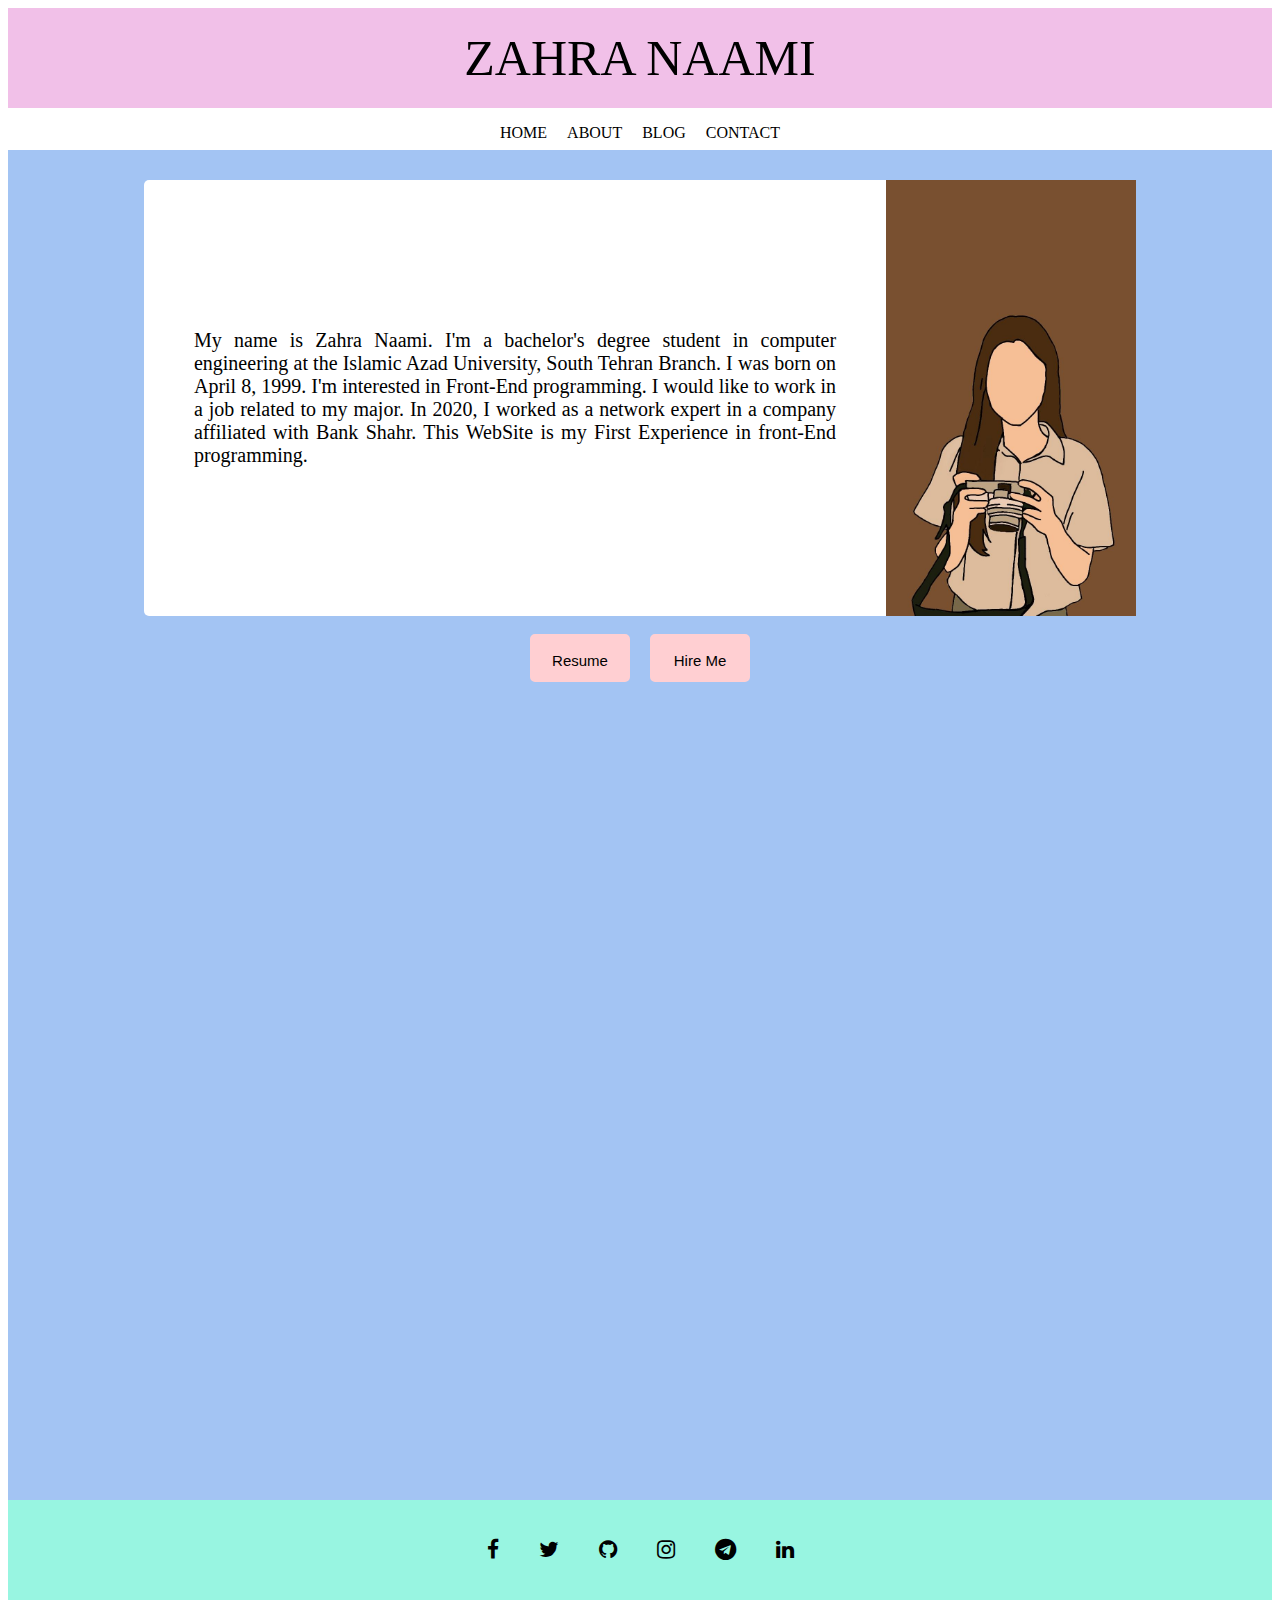
<file: index.html>
<!DOCTYPE html>
<html>
<head>
    <meta charset='utf-8'>
    <meta http-equiv='X-UA-Compatible' content='IE=edge'>
    <title>Home</title>
    <link rel="stylesheet" href="MailnLayout.css">
    <link rel="stylesheet" href="https://cdnjs.cloudflare.com/ajax/libs/font-awesome/4.7.0/css/font-awesome.min.css">
    <meta name="viewport" content="width=device-width">
</head>
<body>
<!--LayOut-->
<div class="color-cream middle">
    <h1 class="mainlayoutMyname">
        Zahra Naami
    </h1>
</div>
<!--LayOut-->
<div class="nemidoonam">
    <div class=" list ">
        <ul>

            <li class="change" ><a class="underline" href="index.html">Home</a></li>
            <li class="change"><a class="underline" href="About.html">About</a></li>
            <li class="change"><a class="underline" href="Blog.html">Blog</a></li>
            <li class="change"><a class="underline" href="contact.html">contact</a></li>
        </ul>
    </div>
</div>

<!--LayOut-->
<div class="introducing-me-background ">
    <div class="padding-g">
        <div class="middle-introduce">
            <div class="Layout middle">
                <p class="introducing">
                    My name is Zahra Naami.
                    I'm a bachelor's degree student in computer engineering at the Islamic Azad University, South Tehran Branch.
                    I was born on April 8, 1999.   
                    I'm interested in Front-End programming.
                    I would like to work in a job related to my major.
                    In 2020, I worked as a network expert in a company affiliated with Bank Shahr.
                    This WebSite is my First Experience in front-End programming.
                </p>   
                <img class="girl" src="Images/Cover mentahan.jfif" alt="">          
            </div>         
        </div>
        <br>
    <div class="buttonTot">
        <button>
            <a class="underline" href="Resume/ZahraNaami.pdf" download><p>Resume</p></a>
        </button>
        <button>
            <a class="underline" href="Hire-Me.html" ><p>Hire Me</p></a>    
        </button>
    </div>
    </div>
</div>
<!--LayOut-->
<div class="under-introducing-me">  
    <div class="contact-Home">
        <a href="https://facebook.com" class="fa fa-facebook fa-lg"></a>
        <a href="https://twitter.com" class="fa fa-twitter fa-lg"></a>
        <a href="https://github.com/Zaranmi/" class="fa fa-github fa-lg"></a>
        <a href="https://www.instagram.com/zahranaami/" class="fa fa-instagram fa-lg"></a>
        <a href="https://www.telegram.com/" class="fa fa-telegram fa-lg"></a>
        <a href="https://www.linkedin.com/" class="fa fa-linkedin fa-lg"></a>
    </div>
</div>
<!--LayOut-->
    
</body>
</html>
</file>
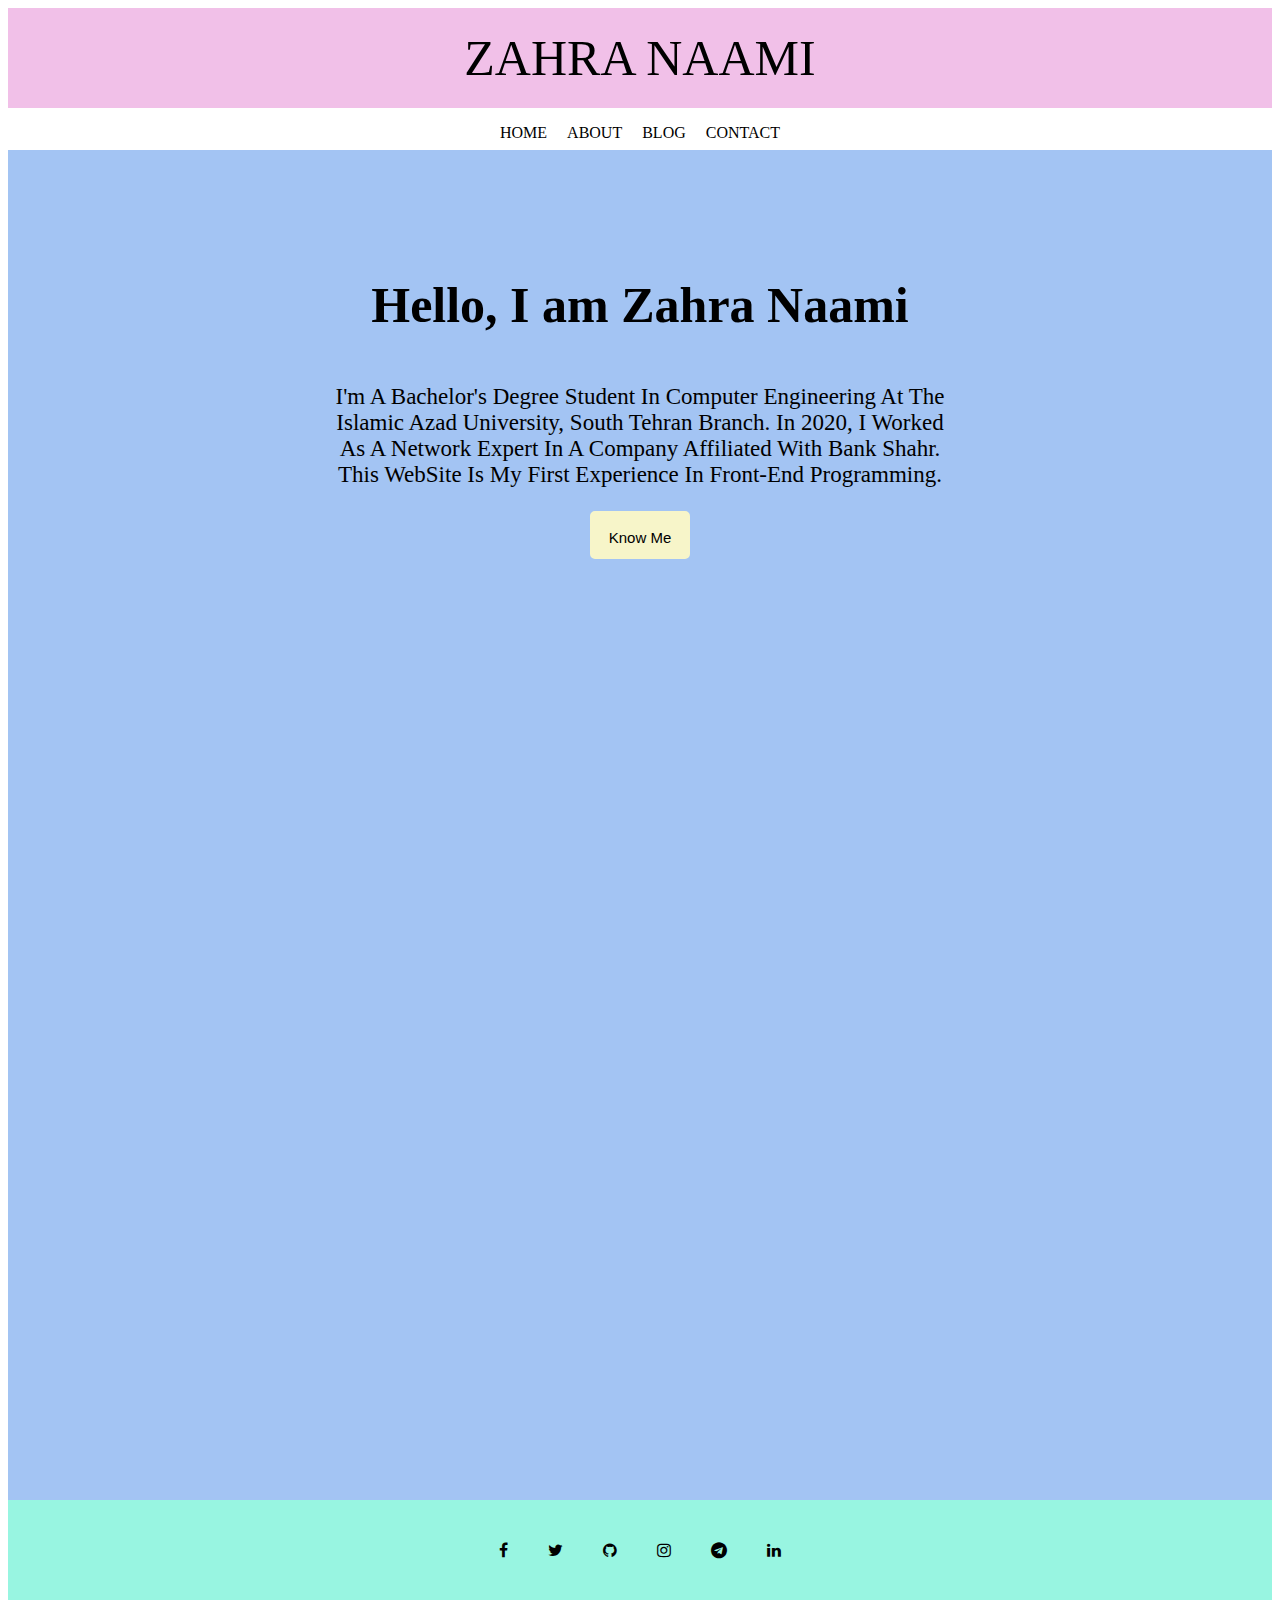
<file: About.html>
<!DOCTYPE html>
<html>
<head>
    <meta charset='utf-8'>
    <meta http-equiv='X-UA-Compatible' content='IE=edge'>
    <title>About</title>
    <link rel="stylesheet" href="MailnLayout.css">
    <link rel="stylesheet" href="about.css">
    <link rel="stylesheet" href="https://cdnjs.cloudflare.com/ajax/libs/font-awesome/4.7.0/css/font-awesome.min.css">
</head>
<body>
<!--LayOut-->
<div class="color-cream middle">
    <h1 class="mainlayoutMyname">
        Zahra Naami
    </h1>
</div>
<!--LayOut-->
<div class=" list middle">
    <ul>
        <li class="change" ><a class="underline" href="index.html">Home</a></li>
        <li class="change"><a class="underline" href="About.html">About</a></li>
        <li class="change"><a class="underline" href="Blog.html">Blog</a></li>
        <li class="change"><a class="underline" href="contact.html">contact</a></li>
    </ul>
</div>
<!--LayOut-->
<div class="introducing-me-background">
    <div class="about middleabout-up">
        <p class="text1">Hello, I am Zahra Naami</p>
    </div>
    <div class="about middleabout-middle">
        <p class="text2">I'm a bachelor's degree student in computer engineering at the Islamic Azad University, South Tehran Branch.   
            In 2020, I worked as a network expert in a company affiliated with Bank Shahr.
            This WebSite is my First Experience in front-End programming.</p>
    </div>
    <div class="about middleabout-down">
        <button class="learn">
            <a class="underline" href="Resume/ZahraNaami.pdf" download><p>Know Me</p></a>
        </button>
    </div>
</div>
<!--LayOut-->
<div class="under-introducing-me">  
    <div class="contact-Home">
        <a href="https://facebook.com" class="fa fa-facebook"></a>
        <a href="https://twitter.com" class="fa fa-twitter"></a>
        <a href="https://github.com/Zaranmi/" class="fa fa-github"></a>
        <a href="https://www.instagram.com/zahranaami/" class="fa fa-instagram"></a>
        <a href="https://www.telegram.com/" class="fa fa-telegram"></a>
        <a href="https://www.linkedin.com/" class="fa fa-linkedin"></a>
    </div>
    </div>
    <!--LayOut-->   
</body>
</html>
</file>
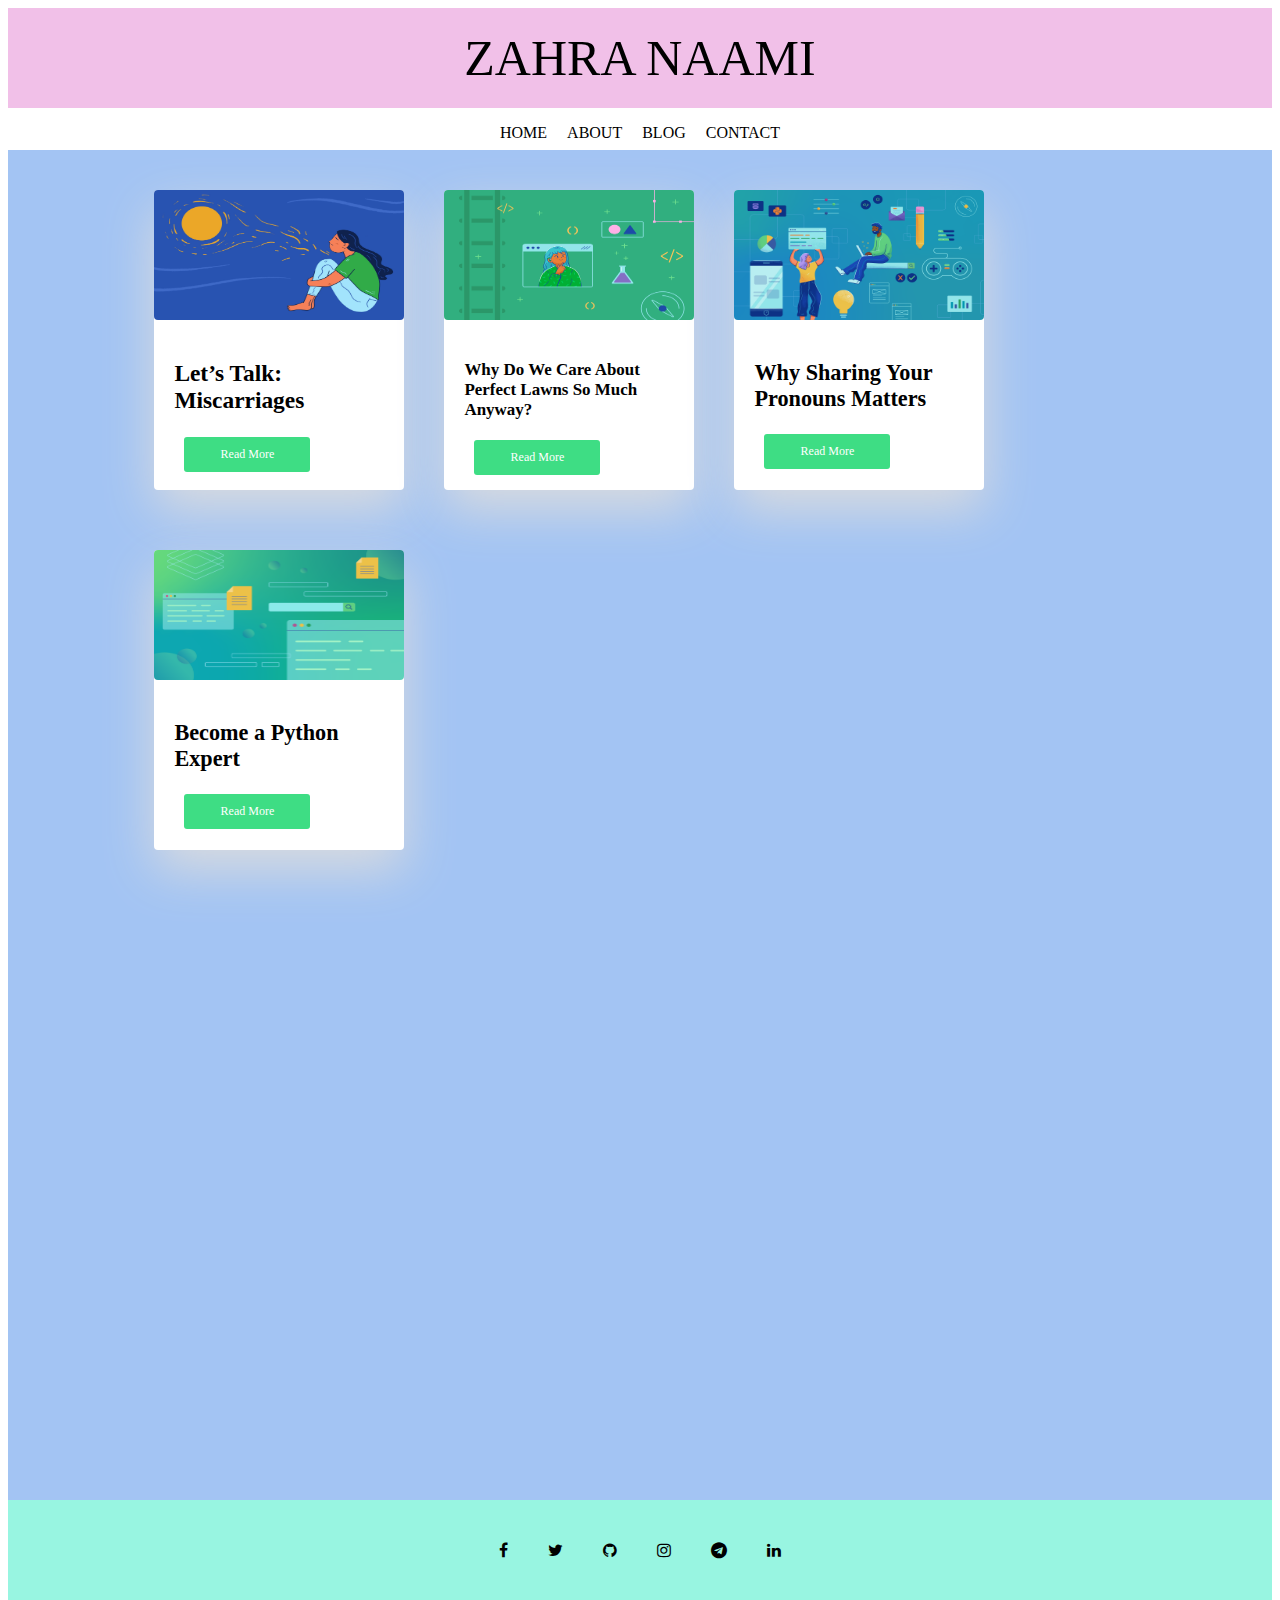
<file: Blog.html>
<!DOCTYPE html>
<html>

<head>
    <meta charset='utf-8'>
    <meta http-equiv='X-UA-Compatible' content='IE=edge'>
    <title>Blog</title>
    <link rel="stylesheet" href="MailnLayout.css">
    <link rel="stylesheet" href="BlogLayout.css">
    <link rel="stylesheet" href="https://cdnjs.cloudflare.com/ajax/libs/font-awesome/4.7.0/css/font-awesome.min.css">
</head>

<body>
    <!--LayOut-->
    <div class="color-cream middle">
        <h1 class="mainlayoutMyname">
            Zahra Naami
        </h1>
    </div>
    <!--LayOut-->
    <div class=" list middle">
        <ul>
            <li class="change"><a class="underline" href="index.html">Home</a></li>
            <li class="change"><a class="underline" href="About.html">About</a></li>
            <li class="change"><a class="underline" href="Blog.html">Blog</a></li>
            <li class="change"><a class="underline" href="contact.html">contact</a></li>
        </ul>
    </div>
    <!--LayOut-->
<div class="introducing-me-background">
    <div class="Main-div">
        <div class="container">
            <div class="square">
                <img src="Images/MichelleBlogGraphic-scaled.jpeg" class="mask">
                <div class="h1-1"><h3>Let’s Talk: Miscarriages</h3></div>
                <div><a href="BlogPages/firsBlog.html" target="_"
                        class="button">Read More</a></div>
            </div>
        </div>

        <div class="container">
            <div class="square">
                <img src="Images/DigitalAds_FoundationsTrack_Blog.png" class="mask">
                <div class="h1-2"><h3>Why Do We Care About Perfect Lawns So Much Anyway?</h3></div>
                <div><a href="BlogPages/Secondblog.html" target="_"
                        class="button">Read More</a></div>
            </div>
        </div>

        <div class="container">
            <div class="square">
                <img src="Images/SocialBannerRevamp.png" class="mask">
                <div class="h1-3"><h3>
                    Why Sharing Your Pronouns Matters</h3></div>
                <div><a href="BlogPages/thirdblog.html" target="_"
                        class="button">Read More</a></div>
            </div>

        </div>
        <div class="container">
            <div class="square">
                <img src="Images/BlogBanner_templates_Concept-3.png" class="mask">
                <div class="h1-4"><h3><h3>Become a Python Expert</h3></h3></div>
                <div><a href="BlogPages/Forthblog.html" target="_"
                    class="button">Read More</a></div>
            </div>
        </div>
    </div>
</div>

<!--LayOut-->
<div class="under-introducing-me">
    <div class="contact-Home">
        <a href="https://facebook.com" class="fa fa-facebook"></a>
        <a href="https://twitter.com" class="fa fa-twitter"></a>
        <a href="https://github.com/Zaranmi/" class="fa fa-github"></a>
        <a href="https://www.instagram.com/zahranaami/" class="fa fa-instagram"></a>
        <a href="https://www.telegram.com/" class="fa fa-telegram"></a>
        <a href="https://www.linkedin.com/" class="fa fa-linkedin"></a>
    </div>
</div>
<!--LayOut-->
</body>
</html>
</file>
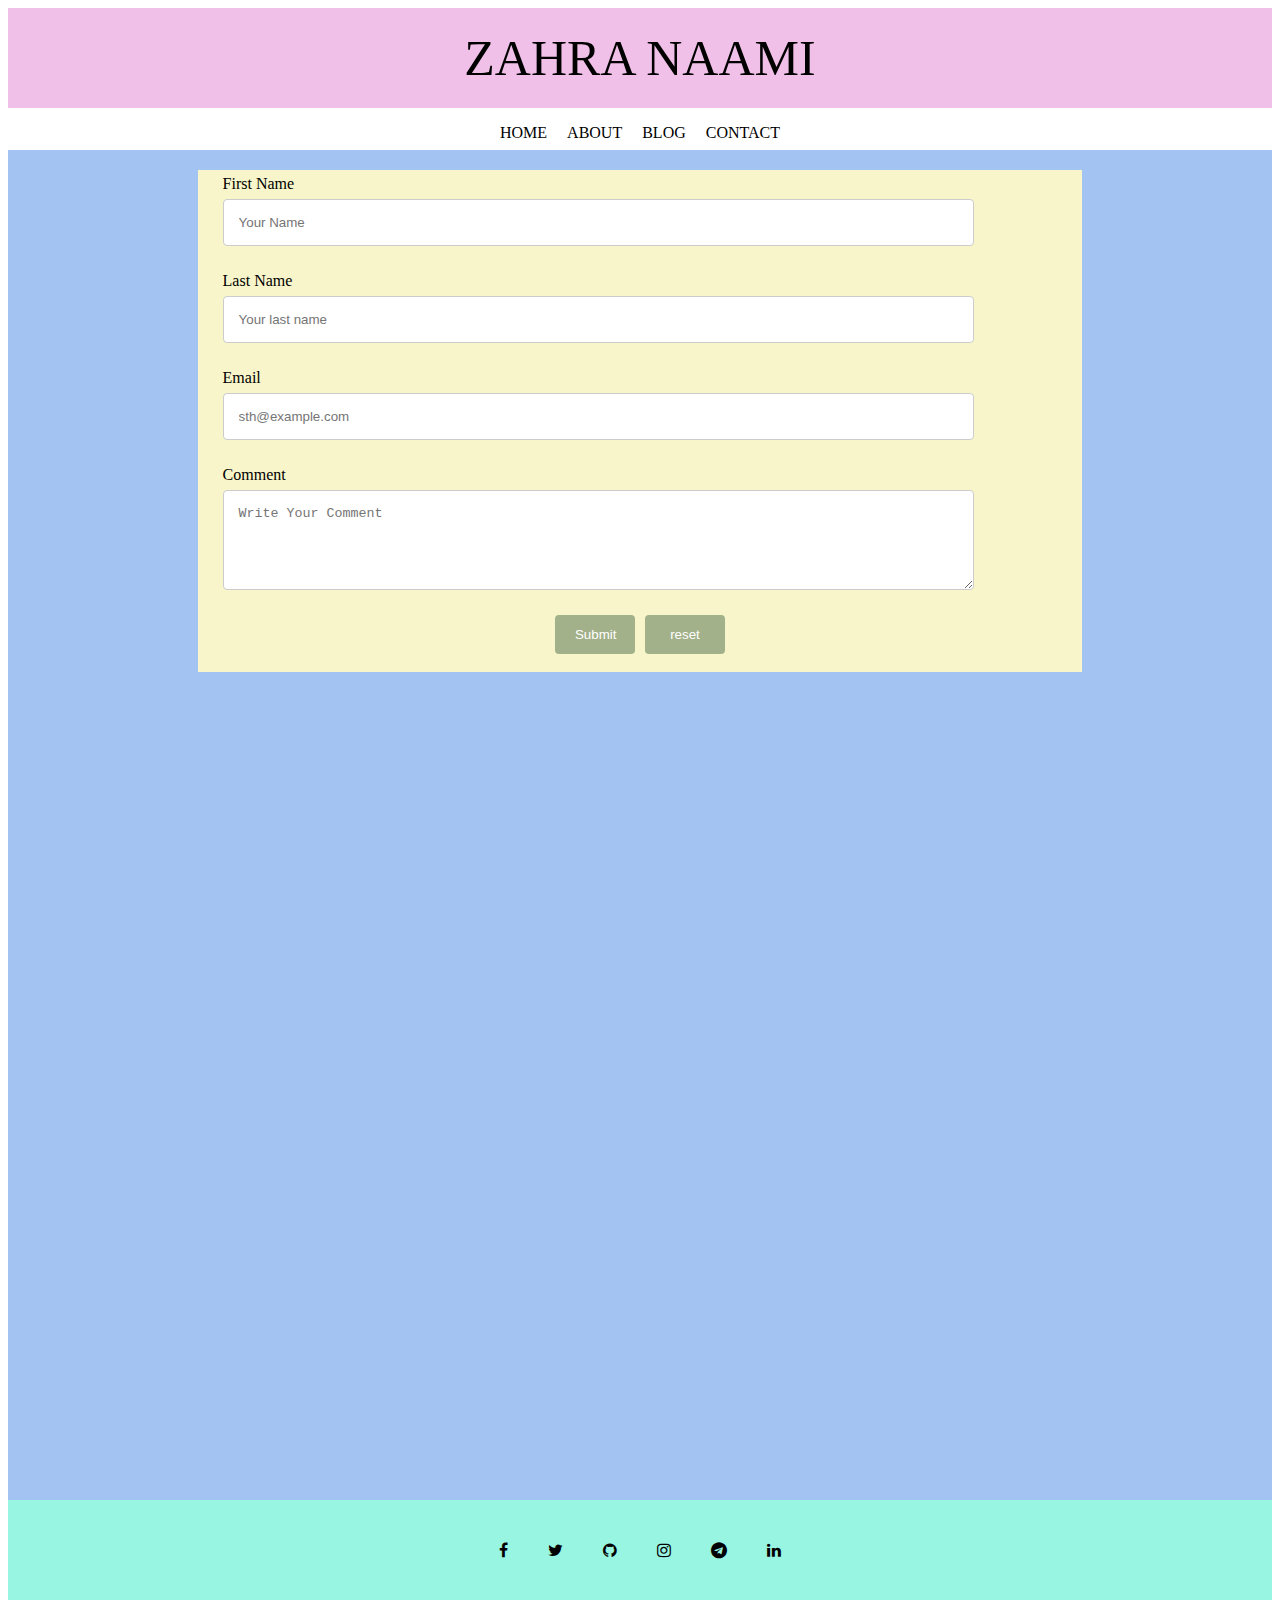
<file: contact.html>
<!DOCTYPE html>
<html>
<head>
    <meta charset='utf-8'>
    <meta http-equiv='X-UA-Compatible' content='IE=edge'>
    <title>Contact</title>
    <link rel="stylesheet" href="MailnLayout.css">
    <link rel="stylesheet" href="ContactLayout.css">
    <link rel="stylesheet" href="https://cdnjs.cloudflare.com/ajax/libs/font-awesome/4.7.0/css/font-awesome.min.css">
</head>
<body>
<!--LayOut-->
<div class="color-cream middle">
    <h1 class="mainlayoutMyname">
        Zahra Naami
    </h1>
</div>
<!--LayOut-->
<div class=" list middle">
    <ul>
        <li class="change" ><a class="underline" href="index.html">Home</a></li>
        <li class="change"><a class="underline" href="About.html">About</a></li>
        <li class="change"><a class="underline" href="Blog.html">Blog</a></li>
        <li class="change"><a class="underline" href="contact.html">contact</a></li>
    </ul>
</div>
<!--LayOut-->
<div class="introducing-me-background ">
    <div class="container contact">
        <form class="contact">
        <div class="form">
            <label for="fname">First Name</label>
            <br>
            <input type="text" id="firstname" name="firstname" placeholder="Your Name">
        </div>
        <div class="form">
            <label for="lname">Last Name</label>
            <br>
            <input type="text" id="lastname" name="lastname" placeholder="Your last name">
        </div>

        <div class="form">
            <label for="email"> Email</label>
            <br>
            <input type="text" id="email" name="email" placeholder="sth@example.com">
        </div>
        <div class="form">
            <label for="Comment">Comment</label>
            <br>
            <textarea id="subject" name="subject" placeholder="Write Your Comment" style="height:100px"></textarea>
        </div>
        <div class="middle">
            <div>
                <input type="submit" value="Submit">  
            </div>
            <div>
                <input type="reset" value="reset">  
            </div>
        </div>
        <br>
        </form>
      </div>
</div>
<!--LayOut-->
<div class="under-introducing-me">  
    <div class="contact-Home">
        <a href="https://facebook.com" class="fa fa-facebook"></a>
        <a href="https://twitter.com" class="fa fa-twitter"></a>
        <a href="https://github.com/Zaranmi/" class="fa fa-github"></a>
        <a href="https://www.instagram.com/zahranaami/" class="fa fa-instagram"></a>
        <a href="https://www.telegram.com/" class="fa fa-telegram"></a>
        <a href="https://www.linkedin.com/" class="fa fa-linkedin"></a>
    </div>
    </div>
    <!--LayOut-->    
</body>
</html>
</file>
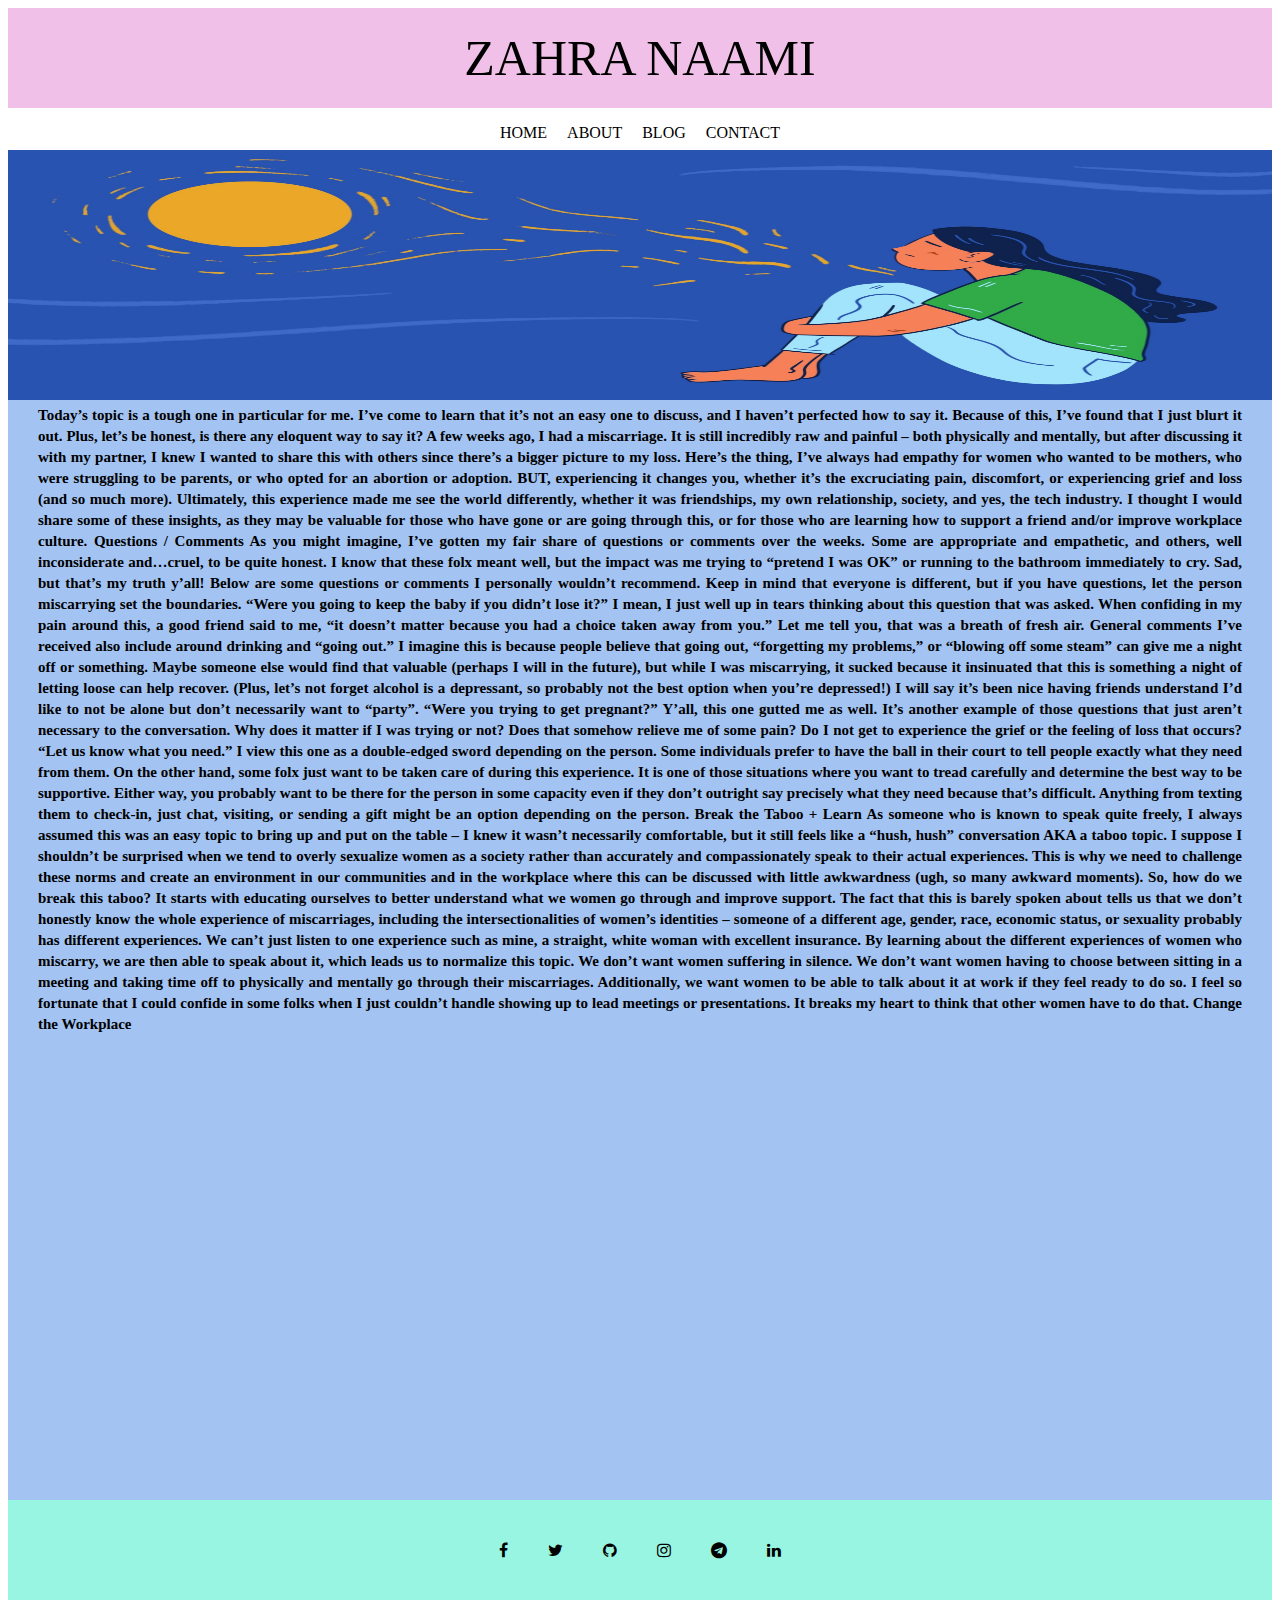
<file: firsBlog.html>
<!DOCTYPE html>
<html>
<head>
    <meta charset='utf-8'>
    <meta http-equiv='X-UA-Compatible' content='IE=edge'>
    <title>firstBlog</title>
    <link rel="stylesheet" href="MailnLayout.css"> 
    <link rel="stylesheet" href="Blog.css">   
    <link rel="stylesheet" href="https://cdnjs.cloudflare.com/ajax/libs/font-awesome/4.7.0/css/font-awesome.min.css">
</head>
<body>
<!--LayOut-->
<div class="color-cream middle">
    <h1 class="mainlayoutMyname">
        Zahra Naami
    </h1>
</div>
<!--LayOut-->
<div class=" list middle">
    <ul>
        <li class="change" ><a class="underline" href="Home.html">Home</a></li>
        <li class="change"><a class="underline" href="About.html">About</a></li>
        <li class="change"><a class="underline" href="Blog.html">Blog</a></li>
        <li class="change"><a class="underline" href="contact.html">contact</a></li>
    </ul>
</div>
<!--LayOut-->
<div class="introducing-me-background ">
    <div class="blog">
        <img class="blog" src="Images/MichelleBlogGraphic-scaled.jpeg" alt="">
    </div>
    <p class="text"> 
        Today’s topic is a tough one in particular for me. I’ve come to learn that it’s not an easy one to discuss, and I haven’t perfected how to say it. Because of this, I’ve found that I just blurt it out. Plus, let’s be honest, is there any eloquent way to say it? 

A few weeks ago, I had a miscarriage. 

It is still incredibly raw and painful – both physically and mentally, but after discussing it with my partner, I knew I wanted to share this with others since there’s a bigger picture to my loss. 

Here’s the thing, I’ve always had empathy for women who wanted to be mothers, who were struggling to be parents, or who opted for an abortion or adoption. BUT, experiencing it changes you, whether it’s the excruciating pain, discomfort, or experiencing grief and loss (and so much more). 

Ultimately, this experience made me see the world differently, whether it was friendships, my own relationship, society, and yes, the tech industry. I thought I would share some of these insights, as they may be valuable for those who have gone or are going through this, or for those who are learning how to support a friend and/or improve workplace culture.

Questions / Comments 

As you might imagine, I’ve gotten my fair share of questions or comments over the weeks. Some are appropriate and empathetic, and others, well inconsiderate and…cruel, to be quite honest. I know that these folx meant well, but the impact was me trying to “pretend I was OK” or running to the bathroom immediately to cry. Sad, but that’s my truth y’all! 

Below are some questions or comments I personally wouldn’t recommend. Keep in mind that everyone is different, but if you have questions, let the person miscarrying set the boundaries. 

“Were you going to keep the baby if you didn’t lose it?” I mean, I just well up in tears thinking about this question that was asked. When confiding in my pain around this, a good friend said to me, “it doesn’t  matter because you had a choice taken away from you.” Let me tell you, that was a breath of fresh air. 
General comments I’ve received also include around drinking and “going out.” I imagine this is because people believe that going out, “forgetting my problems,” or “blowing off some steam” can give me a night off or something. Maybe someone else would find that valuable (perhaps I will in the future), but while I was miscarrying, it sucked because it insinuated that this is something a night of letting loose can help recover. (Plus, let’s not forget alcohol is a depressant, so probably not the best option when you’re depressed!) I will say it’s been nice having friends understand I’d like to not be alone but don’t necessarily want to “party”. 
“Were you trying to get pregnant?” Y’all, this one gutted me as well. It’s another example of those questions that just aren’t necessary to the conversation. Why does it matter if I was trying or not? Does that somehow relieve me of some pain? Do I not get to experience the grief or the feeling of loss that occurs? 
“Let us know what you need.” I view this one as a double-edged sword depending on the person. Some individuals prefer to have the ball in their court to tell people exactly what they need from them. On the other hand, some folx just want to be taken care of during this experience. It is one of those situations where you want to tread carefully and determine the best way to be supportive. Either way, you probably want to be there for the person in some capacity even if they don’t outright say precisely what they need because that’s difficult. Anything from texting them to check-in, just chat, visiting, or sending a gift might be an option depending on the person.   
Break the Taboo + Learn

As someone who is known to speak quite freely, I always assumed this was an easy topic to bring up and put on the table – I knew it wasn’t necessarily comfortable, but it still feels like a “hush, hush” conversation AKA a taboo topic. I suppose I shouldn’t be surprised when we tend to overly sexualize women as a society rather than accurately and compassionately speak to their actual experiences. 

This is why we need to challenge these norms and create an environment in our communities and in the workplace where this can be discussed with little awkwardness (ugh, so many awkward moments).

So, how do we break this taboo? It starts with educating ourselves to better understand what we women go through and improve support. The fact that this is barely spoken about tells us that we don’t honestly know the whole experience of miscarriages, including the intersectionalities of women’s identities – someone of a different age, gender, race, economic status, or sexuality probably has different experiences. We can’t just listen to one experience such as mine, a straight, white woman with excellent insurance. 

By learning about the different experiences of women who miscarry, we are then able to speak about it, which leads us to normalize this topic. We don’t want women suffering in silence. We don’t want women having to choose between sitting in a meeting and taking time off to physically and mentally go through their miscarriages. Additionally, we want women to be able to talk about it at work if they feel ready to do so. I feel so fortunate that I could confide in some folks when I just couldn’t handle showing up to lead meetings or presentations. It breaks my heart to think that other women have to do that. 

Change the Workplace 

    </p>
</div>
<!--LayOut-->
<div class="under-introducing-me">  
    <div class="contact-Home">
        <a href="https://facebook.com" class="fa fa-facebook"></a>
        <a href="https://twitter.com" class="fa fa-twitter"></a>
        <a href="https://github.com/Zaranmi/" class="fa fa-github"></a>
        <a href="https://www.instagram.com/zahranaami/" class="fa fa-instagram"></a>
        <a href="https://www.telegram.com/" class="fa fa-telegram"></a>
        <a href="https://www.linkedin.com/" class="fa fa-linkedin"></a>
    </div>
    </div>
    <!--LayOut-->
    
</body>
</html>
</file>
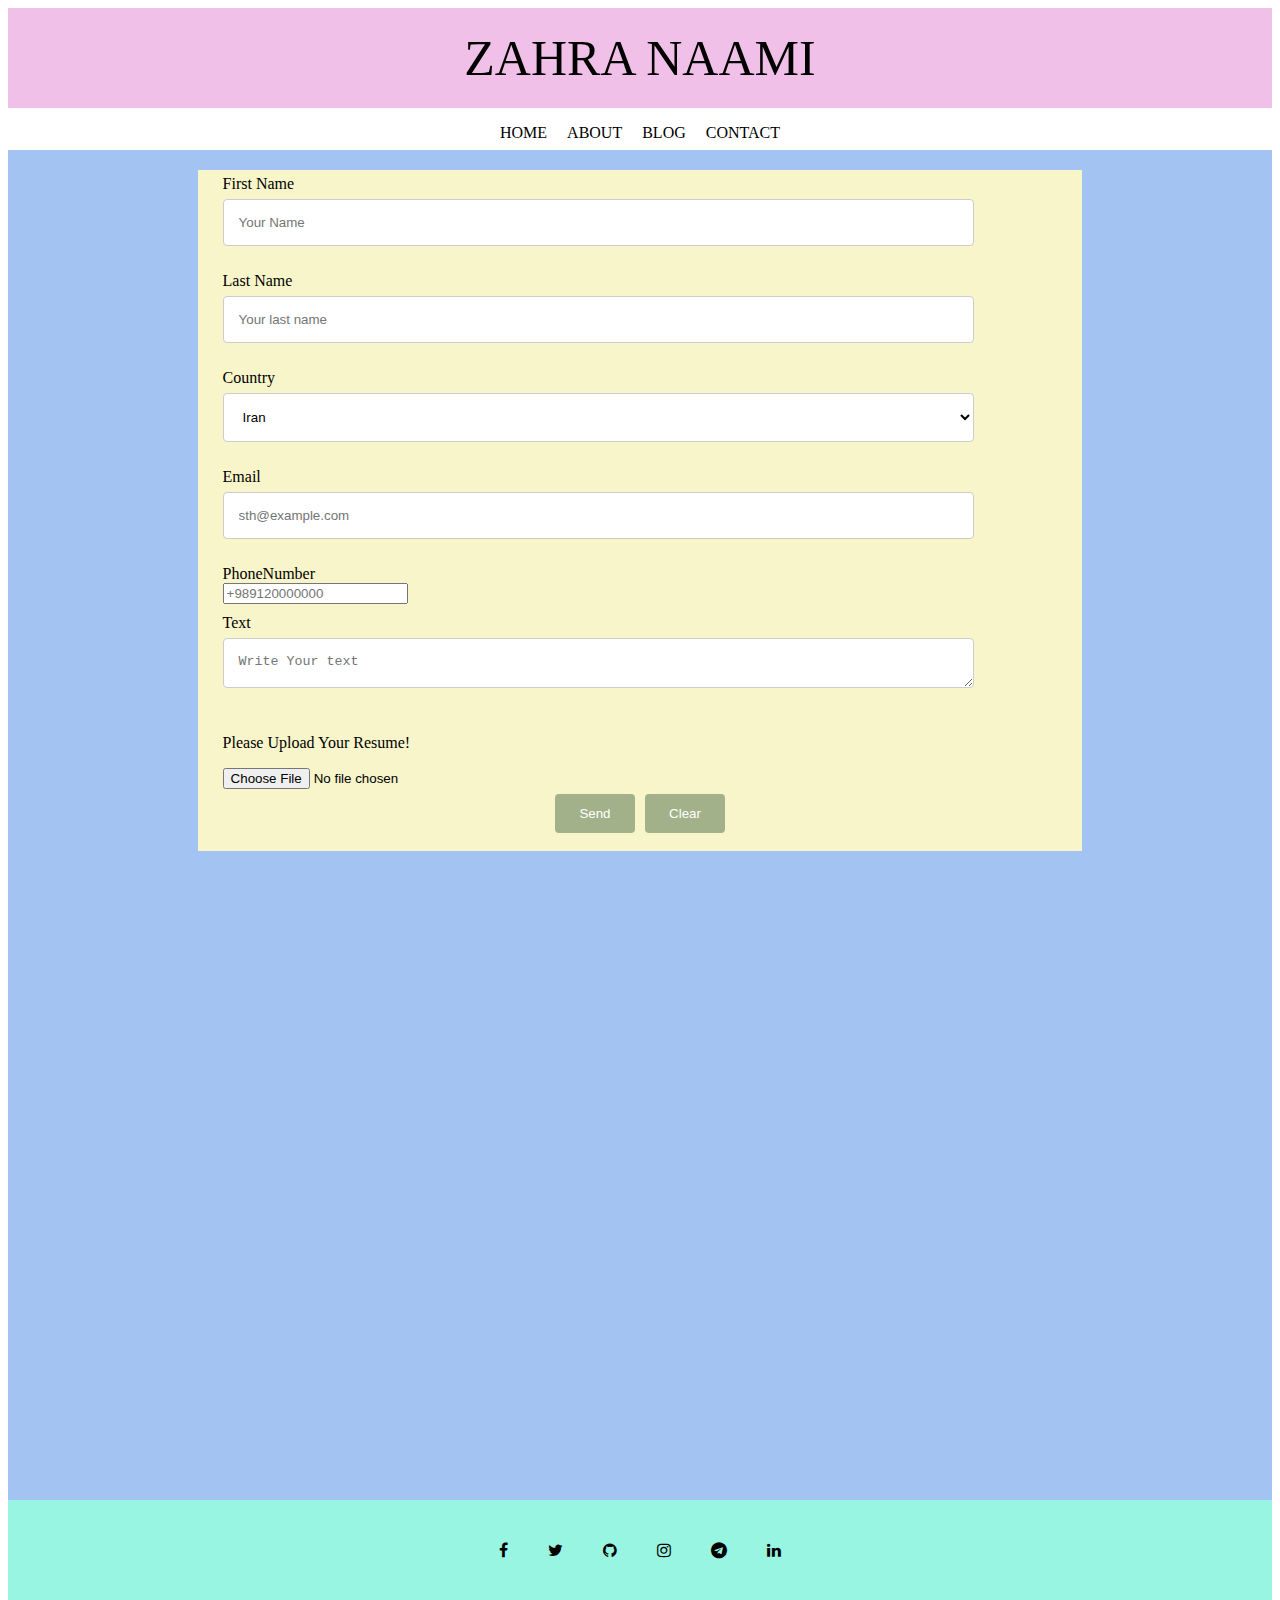
<file: Hire-Me.html>
<!DOCTYPE html>
<html>
<head>
    <meta charset='utf-8'>
    <meta http-equiv='X-UA-Compatible' content='IE=edge'>
    <title>Hire-Me</title>
    <link rel="stylesheet" href="MailnLayout.css">
    <link rel="stylesheet" href="ContactLayout.css">
    <link rel="stylesheet" href="https://cdnjs.cloudflare.com/ajax/libs/font-awesome/4.7.0/css/font-awesome.min.css">
</head>
<body>
<!--LayOut-->
<div class="color-cream middle">
    <h1 class="mainlayoutMyname">
        Zahra Naami
    </h1>
</div>
<!--LayOut-->
<div class=" list middle">
    <ul>
        <li class="change" ><a class="underline" href="Home.html">Home</a></li>
        <li class="change"><a class="underline" href="About.html">About</a></li>
        <li class="change"><a class="underline" href="Blog.html">Blog</a></li>
        <li class="change"><a class="underline" href="contact.html">contact</a></li>
    </ul>
</div>
<!--LayOut-->
<div class="introducing-me-background ">
    <div class="container contact">
        <form class="contact">
        <div class="form">
            <label for="fname">First Name</label>
            <br>
            <input type="text" id="firstname" name="firstname" placeholder="Your Name">
        </div>
        <div class="form">
            <label for="lname">Last Name</label>
            <br>
            <input type="text" id="lastname" name="lastname" placeholder="Your last name">
        </div>
        <div class="form">
            <label for="country">Country</label>
            <br>
            <select id="country" name="country">
            <option value="Iran" onplay="">Iran</option>
            <option value="australia">Australia</option>
            <option value="canada">Canada</option>
            <option value="usa">USA</option>
            </select>
        </div>

        <div class="form">
            <label for="email"> Email</label>
            <br>
            <input type="text" id="email" name="email" placeholder="sth@example.com">
        </div>
        <div class="form">
            <label for="PhoneNumber">PhoneNumber</label>
            <br>
            <input type="tel" id="PhoneNumber" name="PhoneNumber" placeholder="+989120000000">
        </div>
        <div class="form">
            <label for="Text">Text</label>
            <br>
            <textarea id="subject" name="subject" placeholder="Write Your text" style="height:50px"></textarea>
        </div>
        <div class="form">
            <p>
                Please Upload Your Resume!
            </p>
            <div>
                <input type="file" id="myFile" name="filename">
            </div>
        </div>
        <div class="middle">
            <div>
                <input type="submit" value="Send">  
            </div>
            <div>
                <input type="reset" value="Clear">  
            </div>
            
        </div>

        <br>
        </form>
      </div>
</div>
<!--LayOut-->
<div class="under-introducing-me">  
    <div class="contact-Home">
        <a href="https://facebook.com" class="fa fa-facebook"></a>
        <a href="https://twitter.com" class="fa fa-twitter"></a>
        <a href="https://github.com/Zaranmi/" class="fa fa-github"></a>
        <a href="https://www.instagram.com/zahranaami/" class="fa fa-instagram"></a>
        <a href="https://www.telegram.com/" class="fa fa-telegram"></a>
        <a href="https://www.linkedin.com/" class="fa fa-linkedin"></a>
    </div>
    </div>
    <!--LayOut-->    
</body>
</html>
</file>
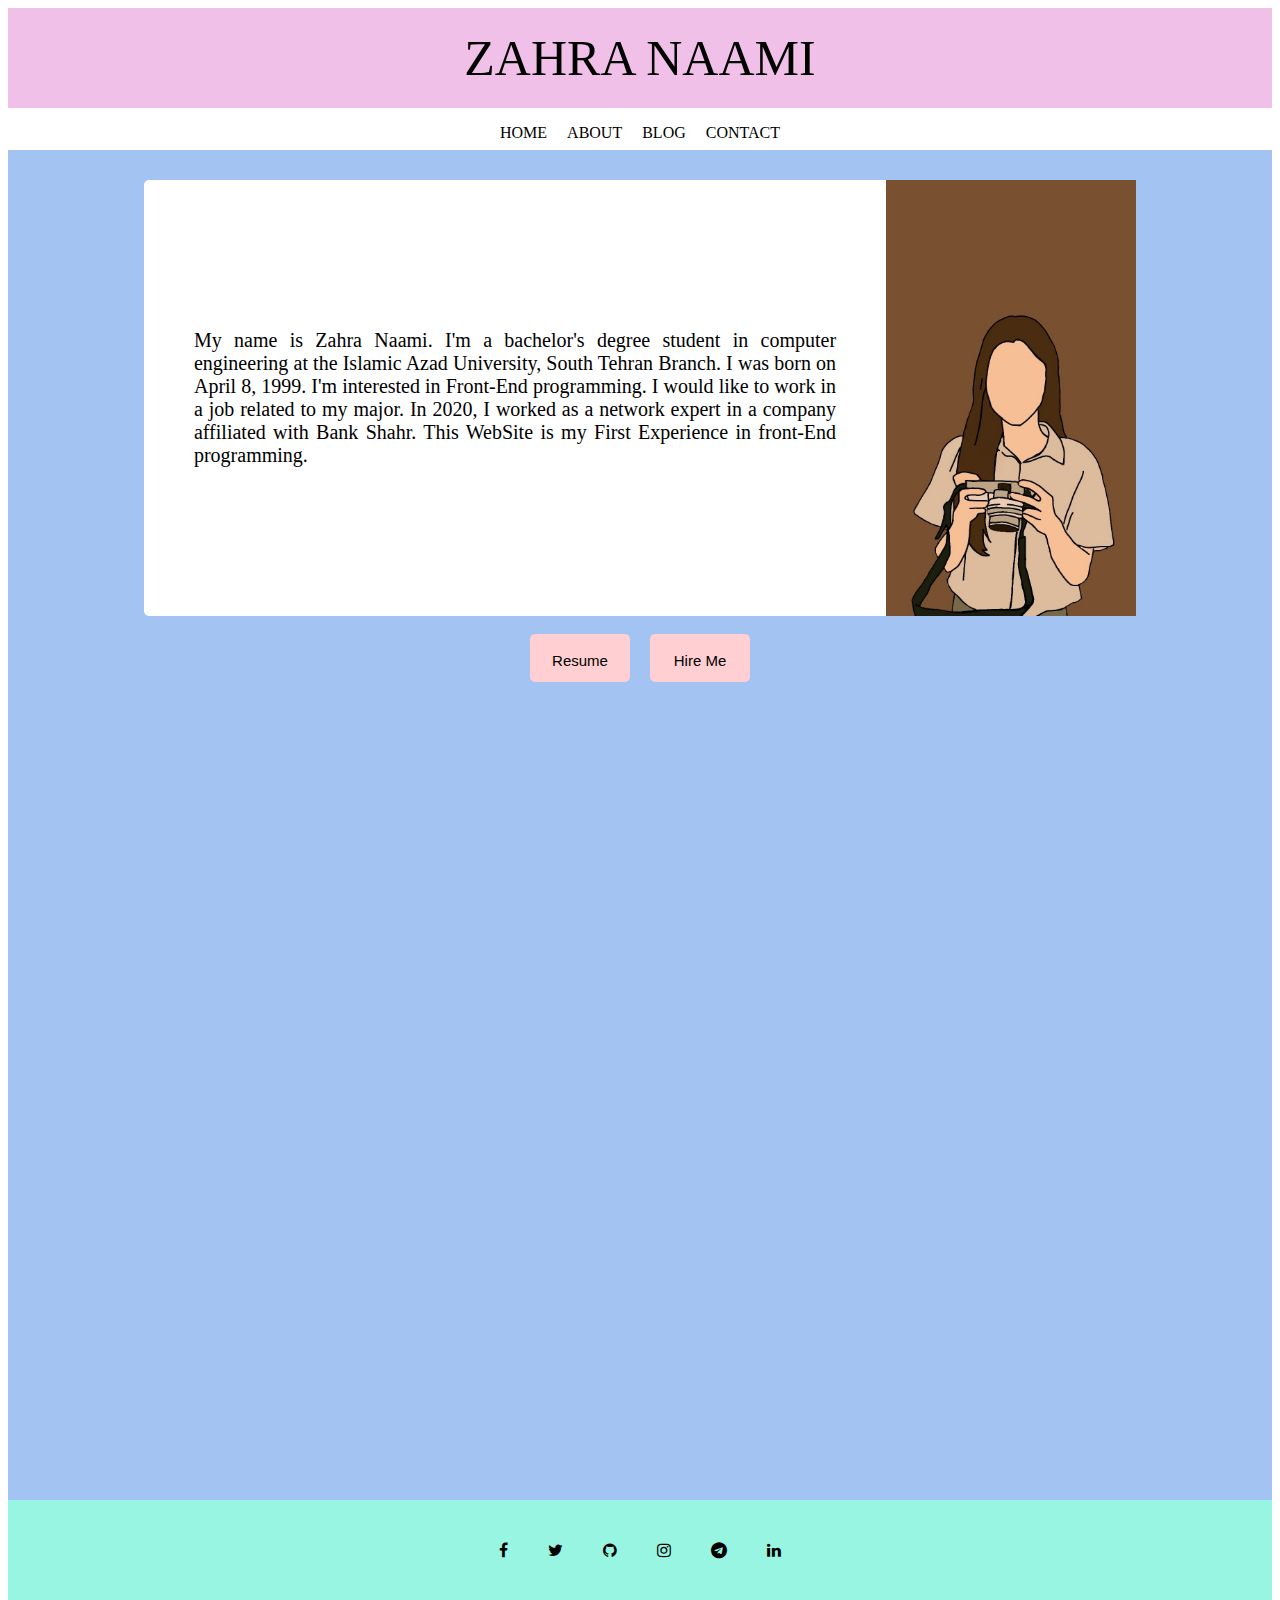
<file: Home.html>
<!DOCTYPE html>
<html>
<head>
    <meta charset='utf-8'>
    <meta http-equiv='X-UA-Compatible' content='IE=edge'>
    <title>Home</title>
    <link rel="stylesheet" href="MailnLayout.css">
    <link rel="stylesheet" href="https://cdnjs.cloudflare.com/ajax/libs/font-awesome/4.7.0/css/font-awesome.min.css">
    <meta name="viewport" content="width=device-width">
</head>
<body>
<!--LayOut-->
<div class="color-cream middle">
    <h1 class="mainlayoutMyname">
        Zahra Naami
    </h1>
</div>
<!--LayOut-->
<div class=" list middle">
    <ul>
        <li class="change" ><a class="underline" href="Home.html">Home</a></li>
        <li class="change"><a class="underline" href="About.html">About</a></li>
        <li class="change"><a class="underline" href="Blog.html">Blog</a></li>
        <li class="change"><a class="underline" href="contact.html">contact</a></li>
    </ul>
</div>
<!--LayOut-->
<div class="introducing-me-background ">
    <div class="padding-g">
        <div class="middle-introduce">
            <div class="Layout middle">
                <p class="introducing">
                    My name is Zahra Naami.
                    I'm a bachelor's degree student in computer engineering at the Islamic Azad University, South Tehran Branch.
                    I was born on April 8, 1999.   
                    I'm interested in Front-End programming.
                    I would like to work in a job related to my major.
                    In 2020, I worked as a network expert in a company affiliated with Bank Shahr.
                    This WebSite is my First Experience in front-End programming.
                </p>   
                <img class="girl" src="Images/Cover mentahan.jfif" alt="">          
            </div>         
        </div>
        <br>
    <div class="buttonTot">
        <button>
            <a class="underline" href="Resume/ZahraNaami.pdf" download><p>Resume</p></a>
        </button>
        <button>
            <a class="underline" href="Hire-Me.html" download><p>Hire Me</p></a>    
        </button>
    </div>
    </div>
</div>
<!--LayOut-->
<div class="under-introducing-me">  
    <div class="contact-Home">
        <a href="https://facebook.com" class="fa fa-facebook"></a>
        <a href="https://twitter.com" class="fa fa-twitter"></a>
        <a href="https://github.com/Zaranmi/" class="fa fa-github"></a>
        <a href="https://www.instagram.com/zahranaami/" class="fa fa-instagram"></a>
        <a href="https://www.telegram.com/" class="fa fa-telegram"></a>
        <a href="https://www.linkedin.com/" class="fa fa-linkedin"></a>
    </div>
    </div>
    <!--LayOut-->
    
</body>
</html>
</file>
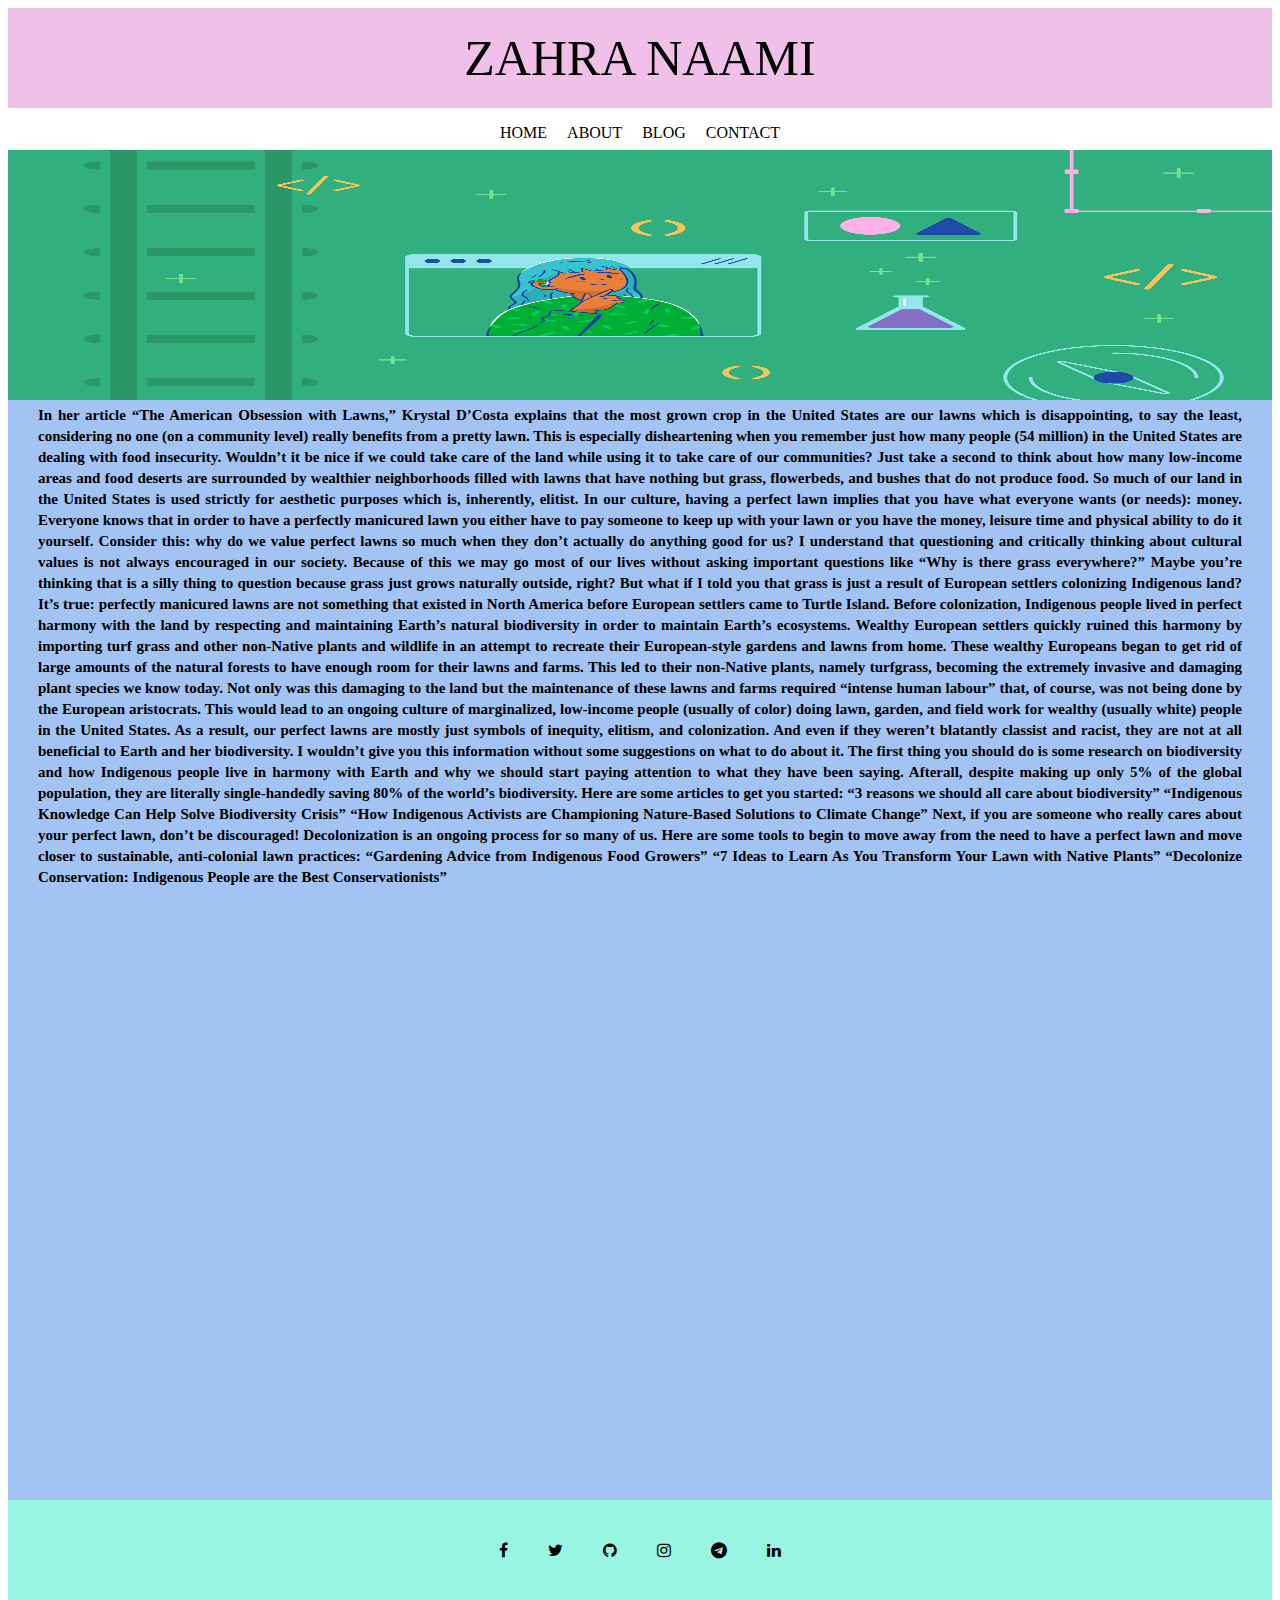
<file: Secondblog.html>
<!DOCTYPE html>
<html>
<head>
    <meta charset='utf-8'>
    <meta http-equiv='X-UA-Compatible' content='IE=edge'>
    <title>firstBlog</title>
    <link rel="stylesheet" href="MailnLayout.css"> 
    <link rel="stylesheet" href="Blog.css">   
    <link rel="stylesheet" href="https://cdnjs.cloudflare.com/ajax/libs/font-awesome/4.7.0/css/font-awesome.min.css">
</head>
<body>
<!--LayOut-->
<div class="color-cream middle">
    <h1 class="mainlayoutMyname">
        Zahra Naami
    </h1>
</div>
<!--LayOut-->
<div class=" list middle">
    <ul>
        <li class="change" ><a class="underline" href="Home.html">Home</a></li>
        <li class="change"><a class="underline" href="About.html">About</a></li>
        <li class="change"><a class="underline" href="Blog.html">Blog</a></li>
        <li class="change"><a class="underline" href="contact.html">contact</a></li>
    </ul>
</div>
<!--LayOut-->
<div class="introducing-me-background ">
    <div class="blog">
        <img class="blog" src="Images/DigitalAds_FoundationsTrack_Blog.png" alt="">
    </div>
    <p class="text"> 
        In her article “The American Obsession with Lawns,” Krystal D’Costa explains that the most grown crop in the United States are our lawns which is disappointing, to say the least, considering no one (on a community level) really benefits from a pretty lawn. This is especially disheartening when you remember just how many people (54 million) in the United States are dealing with food insecurity. Wouldn’t it be nice if we could take care of the land while using it to take care of our communities? Just take a second to think about how many low-income areas and food deserts are surrounded by wealthier neighborhoods filled with lawns that have nothing but grass, flowerbeds, and bushes that do not produce food. 

        So much of our land in the United States is used strictly for aesthetic purposes which is, inherently, elitist. In our culture, having a perfect lawn implies that you have what everyone wants (or needs): money. Everyone knows that in order to have a perfectly manicured lawn you either have to pay someone to keep up with your lawn or you have the money, leisure time and physical ability to do it yourself. Consider this: why do we value perfect lawns so much when they don’t actually do anything good for us? 
        
        I understand that questioning and critically thinking about cultural values is not always encouraged in our society. Because of this we may go most of our lives without asking important questions like “Why is there grass everywhere?” Maybe you’re thinking that is a silly thing to question because grass just grows naturally outside, right? But what if I told you that grass is just a result of European settlers colonizing Indigenous land? It’s true: perfectly manicured lawns are not something that existed in North America before European settlers came to Turtle Island. Before colonization, Indigenous people lived in perfect harmony with the land by respecting and maintaining Earth’s natural biodiversity in order to maintain Earth’s ecosystems. Wealthy European settlers quickly ruined this harmony by importing turf grass and other non-Native plants and wildlife in an attempt to recreate their European-style gardens and lawns from home. These wealthy Europeans began to get rid of large amounts of the natural forests to have enough room for their lawns and farms. This led to their non-Native plants, namely turfgrass, becoming the extremely invasive and damaging plant species we know today. Not only was this damaging to the land but the maintenance of these lawns and farms required “intense human labour” that, of course, was not being done by the European aristocrats. This would lead to an ongoing culture of marginalized, low-income people (usually of color) doing lawn, garden, and field work for wealthy (usually white) people in the United States. As a result, our perfect lawns are mostly just  symbols of inequity, elitism, and colonization. And even if they weren’t blatantly classist and racist, they are not at all beneficial to Earth and her biodiversity.
        I wouldn’t give you this information without some suggestions on what to do about it. The first thing you should do is some research on biodiversity and how Indigenous people live in harmony with Earth and why we should start paying attention to what they have been saying. Afterall, despite making up only 5% of the global population, they are literally single-handedly saving 80% of the world’s biodiversity. Here are some articles to get you started: 

“3 reasons we should all care about biodiversity”

“Indigenous Knowledge Can Help Solve Biodiversity Crisis”

“How Indigenous Activists are Championing Nature-Based Solutions to Climate Change”

Next, if you are someone who really cares about your perfect lawn, don’t be discouraged! Decolonization is an ongoing process for so many of us. Here are some tools to begin to move away from the need to have a perfect lawn and move closer to sustainable, anti-colonial lawn practices:

“Gardening Advice from Indigenous Food Growers”

“7 Ideas to Learn As You Transform Your Lawn with Native Plants”

“Decolonize Conservation: Indigenous People are the Best Conservationists”
    </p>
</div>
<!--LayOut-->
<div class="under-introducing-me">  
    <div class="contact-Home">
        <a href="https://facebook.com" class="fa fa-facebook"></a>
        <a href="https://twitter.com" class="fa fa-twitter"></a>
        <a href="https://github.com/Zaranmi/" class="fa fa-github"></a>
        <a href="https://www.instagram.com/zahranaami/" class="fa fa-instagram"></a>
        <a href="https://www.telegram.com/" class="fa fa-telegram"></a>
        <a href="https://www.linkedin.com/" class="fa fa-linkedin"></a>
    </div>
    </div>
    <!--LayOut-->
    
</body>
</html>
</file>
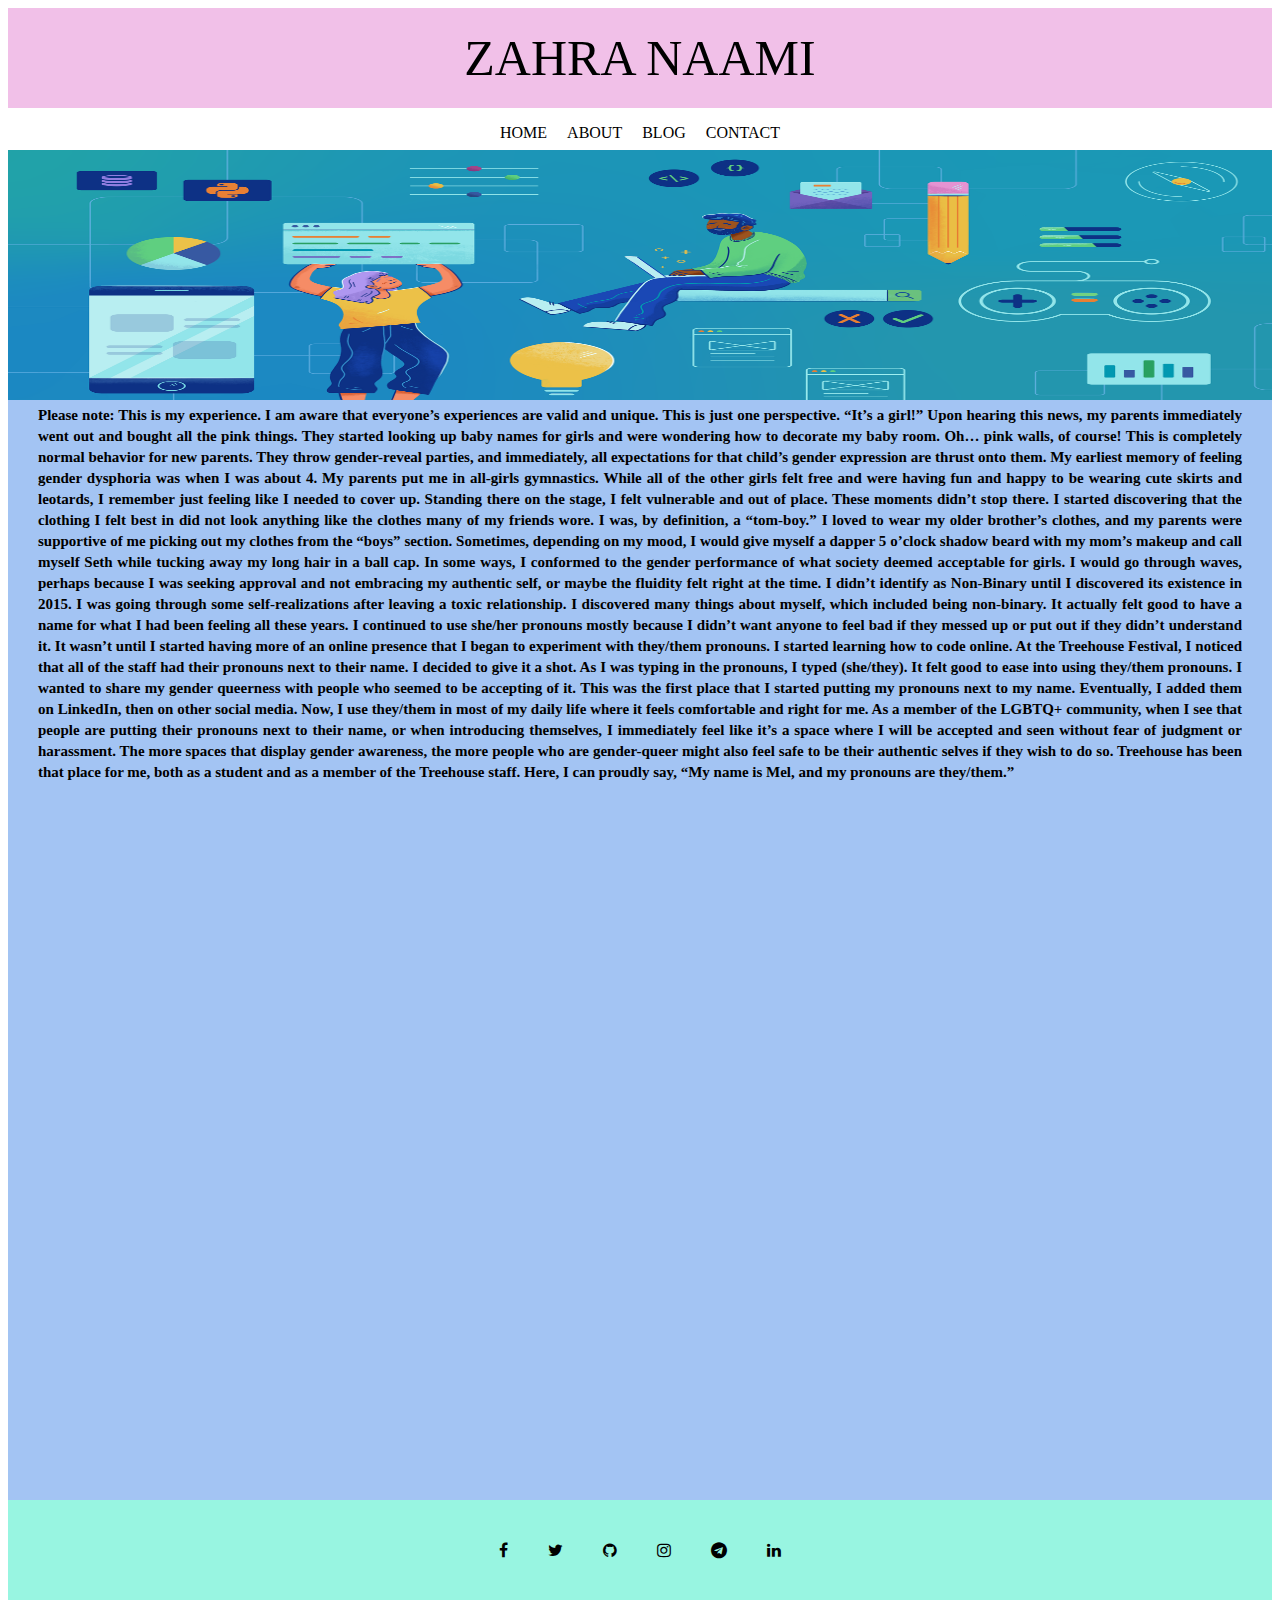
<file: thirdblog.html>
<!DOCTYPE html>
<html>
<head>
    <meta charset='utf-8'>
    <meta http-equiv='X-UA-Compatible' content='IE=edge'>
    <title>firstBlog</title>
    <link rel="stylesheet" href="MailnLayout.css"> 
    <link rel="stylesheet" href="Blog.css">   
    <link rel="stylesheet" href="https://cdnjs.cloudflare.com/ajax/libs/font-awesome/4.7.0/css/font-awesome.min.css">
</head>
<body>
<!--LayOut-->
<div class="color-cream middle">
    <h1 class="mainlayoutMyname">
        Zahra Naami
    </h1>
</div>
<!--LayOut-->
<div class=" list middle">
    <ul>
        <li class="change" ><a class="underline" href="Home.html">Home</a></li>
        <li class="change"><a class="underline" href="About.html">About</a></li>
        <li class="change"><a class="underline" href="Blog.html">Blog</a></li>
        <li class="change"><a class="underline" href="contact.html">contact</a></li>
    </ul>
</div>
<!--LayOut-->
<div class="introducing-me-background ">
    <div class="blog">
        <img class="blog" src="Images/SocialBannerRevamp.png" alt="">
    </div>
    <p class="text"> 
        Please note: This is my experience. I am aware that everyone’s experiences are valid and unique. This is just one perspective.

        “It’s a girl!” Upon hearing this news, my parents immediately went out and bought all the pink things. They started looking up baby names for girls and were wondering how to decorate my baby room. Oh… pink walls, of course! This is completely normal behavior for new parents. They throw gender-reveal parties, and immediately, all expectations for that child’s gender expression are thrust onto them. 
        
        My earliest memory of feeling gender dysphoria was when I was about 4. My parents put me in all-girls gymnastics. While all of the other girls felt free and were having fun and happy to be wearing cute skirts and leotards, I remember just feeling like I needed to cover up. Standing there on the stage, I felt vulnerable and out of place. These moments didn’t stop there. I started discovering that the clothing I felt best in did not look anything like the clothes many of my friends wore. I was, by definition, a “tom-boy.” I loved to wear my older brother’s clothes, and my parents were supportive of me picking out my clothes from the “boys” section. Sometimes, depending on my mood, I would give myself a dapper 5 o’clock shadow beard with my mom’s makeup and call myself Seth while tucking away my long hair in a ball cap.
        
        In some ways, I conformed to the gender performance of what society deemed acceptable for girls. I would go through waves, perhaps because I was seeking approval and not embracing my authentic self, or maybe the fluidity felt right at the time. I didn’t identify as Non-Binary until I discovered its existence in 2015. I was going through some self-realizations after leaving a toxic relationship. I discovered many things about myself, which included being non-binary. It actually felt good to have a name for what I had been feeling all these years. I continued to use she/her pronouns mostly because I didn’t want anyone to feel bad if they messed up or put out if they didn’t understand it. 
        
        It wasn’t until I started having more of an online presence that I began to experiment with they/them pronouns. I started learning how to code online. At the Treehouse Festival, I noticed that all of the staff had their pronouns next to their name. I decided to give it a shot. As I was typing in the pronouns, I typed (she/they). It felt good to ease into using they/them pronouns. I wanted to share my gender queerness with people who seemed to be accepting of it. This was the first place that I started putting my pronouns next to my name. Eventually, I added them on LinkedIn, then on other social media. Now, I use they/them in most of my daily life where it feels comfortable and right for me.
        
        As a member of the LGBTQ+ community, when I see that people are putting their pronouns next to their name, or when introducing themselves, I immediately feel like it’s a space where I will be accepted and seen without fear of judgment or harassment. The more spaces that display gender awareness, the more people who are gender-queer might also feel safe to be their authentic selves if they wish to do so. Treehouse has been that place for me, both as a student and as a member of the Treehouse staff. Here, I can proudly say, “My name is Mel, and my pronouns are they/them.”

    </p>
</div>
<!--LayOut-->
<div class="under-introducing-me">  
    <div class="contact-Home">
        <a href="https://facebook.com" class="fa fa-facebook"></a>
        <a href="https://twitter.com" class="fa fa-twitter"></a>
        <a href="https://github.com/Zaranmi/" class="fa fa-github"></a>
        <a href="https://www.instagram.com/zahranaami/" class="fa fa-instagram"></a>
        <a href="https://www.telegram.com/" class="fa fa-telegram"></a>
        <a href="https://www.linkedin.com/" class="fa fa-linkedin"></a>
    </div>
    </div>
    <!--LayOut-->
    
</body>
</html>
</file>
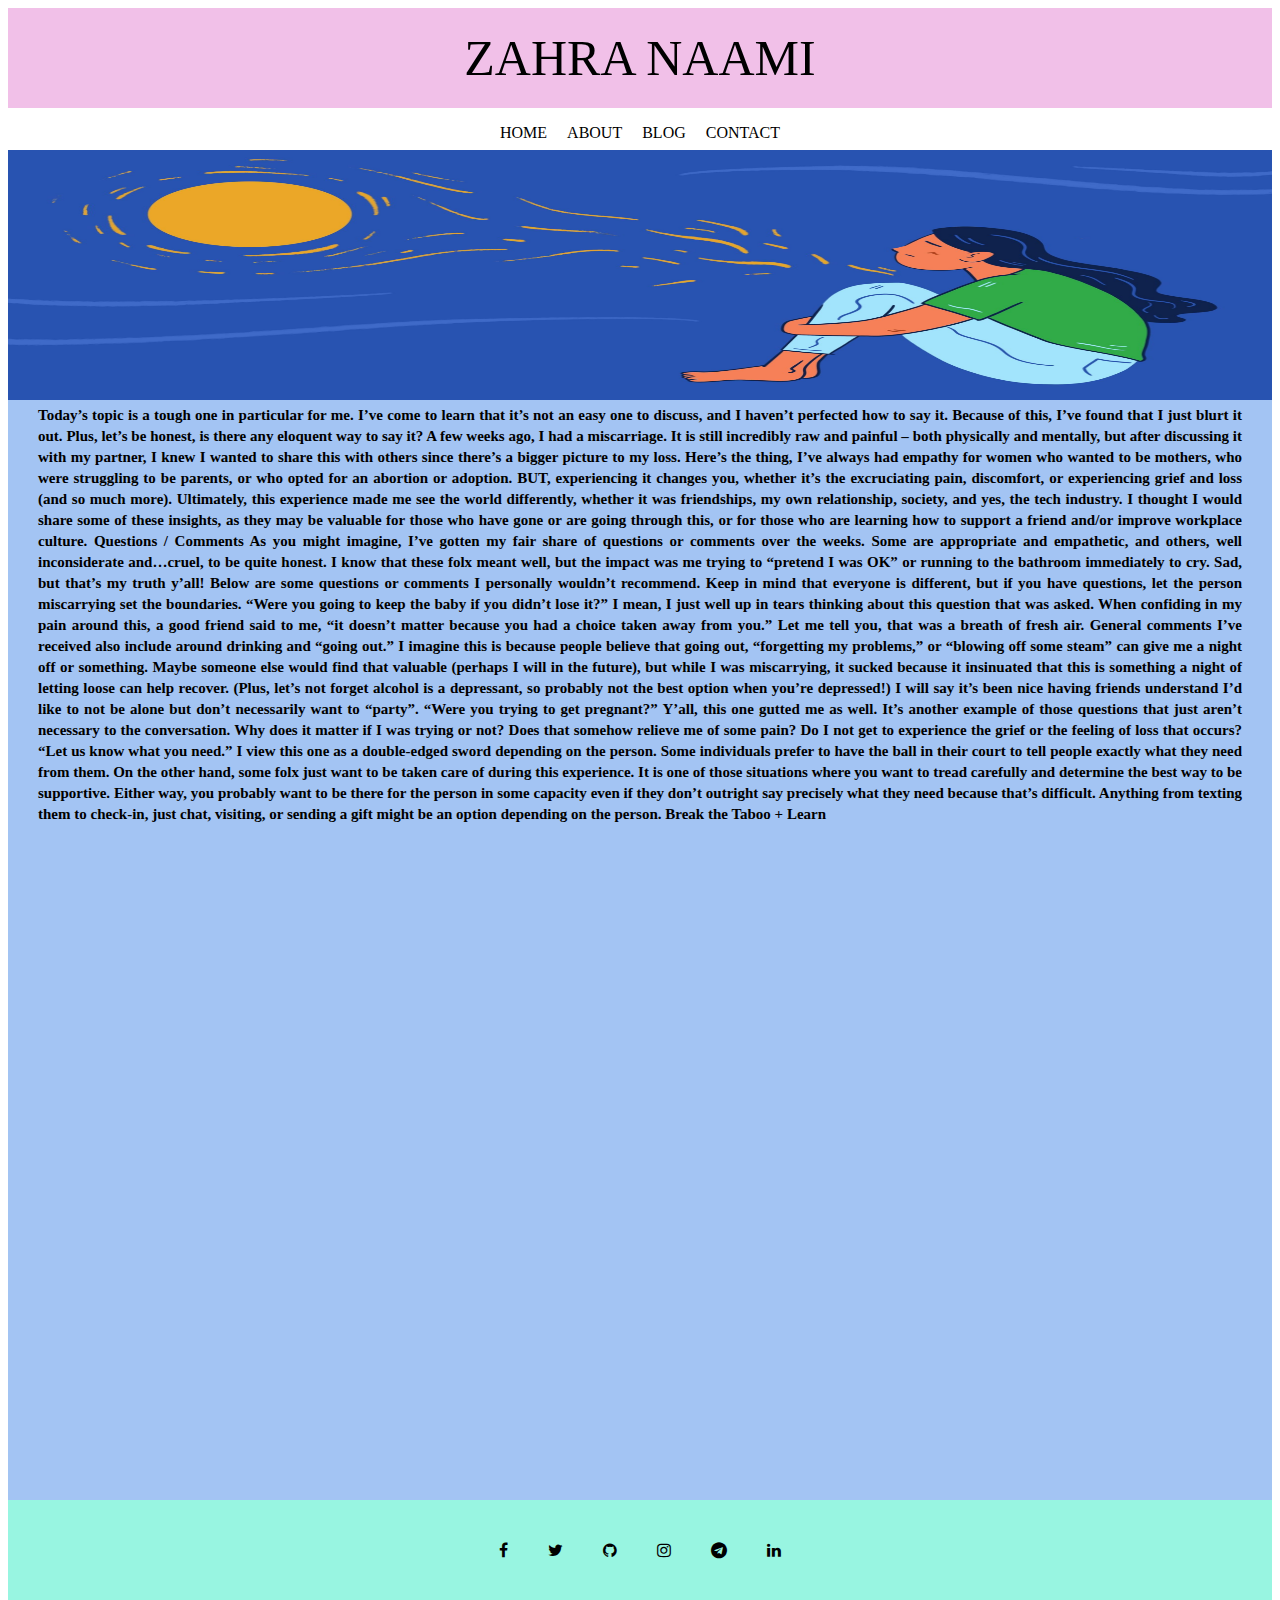
<file: BlogPages/firsBlog.html>
<!DOCTYPE html>
<html>
<head>
    <meta charset='utf-8'>
    <meta http-equiv='X-UA-Compatible' content='IE=edge'>
    <title>First</title>
    <link rel="stylesheet" href="../Blog.css"> 
    <link rel="stylesheet" href="../MailnLayout.css">   
    <link rel="stylesheet" href="https://cdnjs.cloudflare.com/ajax/libs/font-awesome/4.7.0/css/font-awesome.min.css">
</head>
<body>
<!--LayOut-->
<div class="color-cream middle">
    <h1 class="mainlayoutMyname">
        Zahra Naami
    </h1>
</div>
<!--LayOut-->
<div class=" list middle">
    <ul>
        <li class="change" ><a class="underline" href="index.html">Home</a></li>
        <li class="change"><a class="underline" href="About.html">About</a></li>
        <li class="change"><a class="underline" href="Blog.html">Blog</a></li>
        <li class="change"><a class="underline" href="contact.html">contact</a></li>
    </ul>
</div>
<!--LayOut-->
<div class="introducing-me-background ">
    <div class="blog">
        <img class="blog" src="../Images/MichelleBlogGraphic-scaled.jpeg" alt="">
    </div>
    <p class="text"> 
        Today’s topic is a tough one in particular for me. I’ve come to learn that it’s not an easy one to discuss, and I haven’t perfected how to say it. Because of this, I’ve found that I just blurt it out. Plus, let’s be honest, is there any eloquent way to say it? 

A few weeks ago, I had a miscarriage. 

It is still incredibly raw and painful – both physically and mentally, but after discussing it with my partner, I knew I wanted to share this with others since there’s a bigger picture to my loss. 

Here’s the thing, I’ve always had empathy for women who wanted to be mothers, who were struggling to be parents, or who opted for an abortion or adoption. BUT, experiencing it changes you, whether it’s the excruciating pain, discomfort, or experiencing grief and loss (and so much more). 

Ultimately, this experience made me see the world differently, whether it was friendships, my own relationship, society, and yes, the tech industry. I thought I would share some of these insights, as they may be valuable for those who have gone or are going through this, or for those who are learning how to support a friend and/or improve workplace culture.

Questions / Comments 

As you might imagine, I’ve gotten my fair share of questions or comments over the weeks. Some are appropriate and empathetic, and others, well inconsiderate and…cruel, to be quite honest. I know that these folx meant well, but the impact was me trying to “pretend I was OK” or running to the bathroom immediately to cry. Sad, but that’s my truth y’all! 

Below are some questions or comments I personally wouldn’t recommend. Keep in mind that everyone is different, but if you have questions, let the person miscarrying set the boundaries. 

“Were you going to keep the baby if you didn’t lose it?” I mean, I just well up in tears thinking about this question that was asked. When confiding in my pain around this, a good friend said to me, “it doesn’t  matter because you had a choice taken away from you.” Let me tell you, that was a breath of fresh air. 
General comments I’ve received also include around drinking and “going out.” I imagine this is because people believe that going out, “forgetting my problems,” or “blowing off some steam” can give me a night off or something. Maybe someone else would find that valuable (perhaps I will in the future), but while I was miscarrying, it sucked because it insinuated that this is something a night of letting loose can help recover. (Plus, let’s not forget alcohol is a depressant, so probably not the best option when you’re depressed!) I will say it’s been nice having friends understand I’d like to not be alone but don’t necessarily want to “party”. 
“Were you trying to get pregnant?” Y’all, this one gutted me as well. It’s another example of those questions that just aren’t necessary to the conversation. Why does it matter if I was trying or not? Does that somehow relieve me of some pain? Do I not get to experience the grief or the feeling of loss that occurs? 
“Let us know what you need.” I view this one as a double-edged sword depending on the person. Some individuals prefer to have the ball in their court to tell people exactly what they need from them. On the other hand, some folx just want to be taken care of during this experience. It is one of those situations where you want to tread carefully and determine the best way to be supportive. Either way, you probably want to be there for the person in some capacity even if they don’t outright say precisely what they need because that’s difficult. Anything from texting them to check-in, just chat, visiting, or sending a gift might be an option depending on the person.   
Break the Taboo + Learn


    </p>
</div>
<!--LayOut-->
<div class="under-introducing-me">  
    <div class="contact-Home">
        <a href="https://facebook.com" class="fa fa-facebook"></a>
        <a href="https://twitter.com" class="fa fa-twitter"></a>
        <a href="https://github.com/Zaranmi/" class="fa fa-github"></a>
        <a href="https://www.instagram.com/zahranaami/" class="fa fa-instagram"></a>
        <a href="https://www.telegram.com/" class="fa fa-telegram"></a>
        <a href="https://www.linkedin.com/" class="fa fa-linkedin"></a>
    </div>
    </div>
    <!--LayOut-->
    
</body>
</html>
</file>
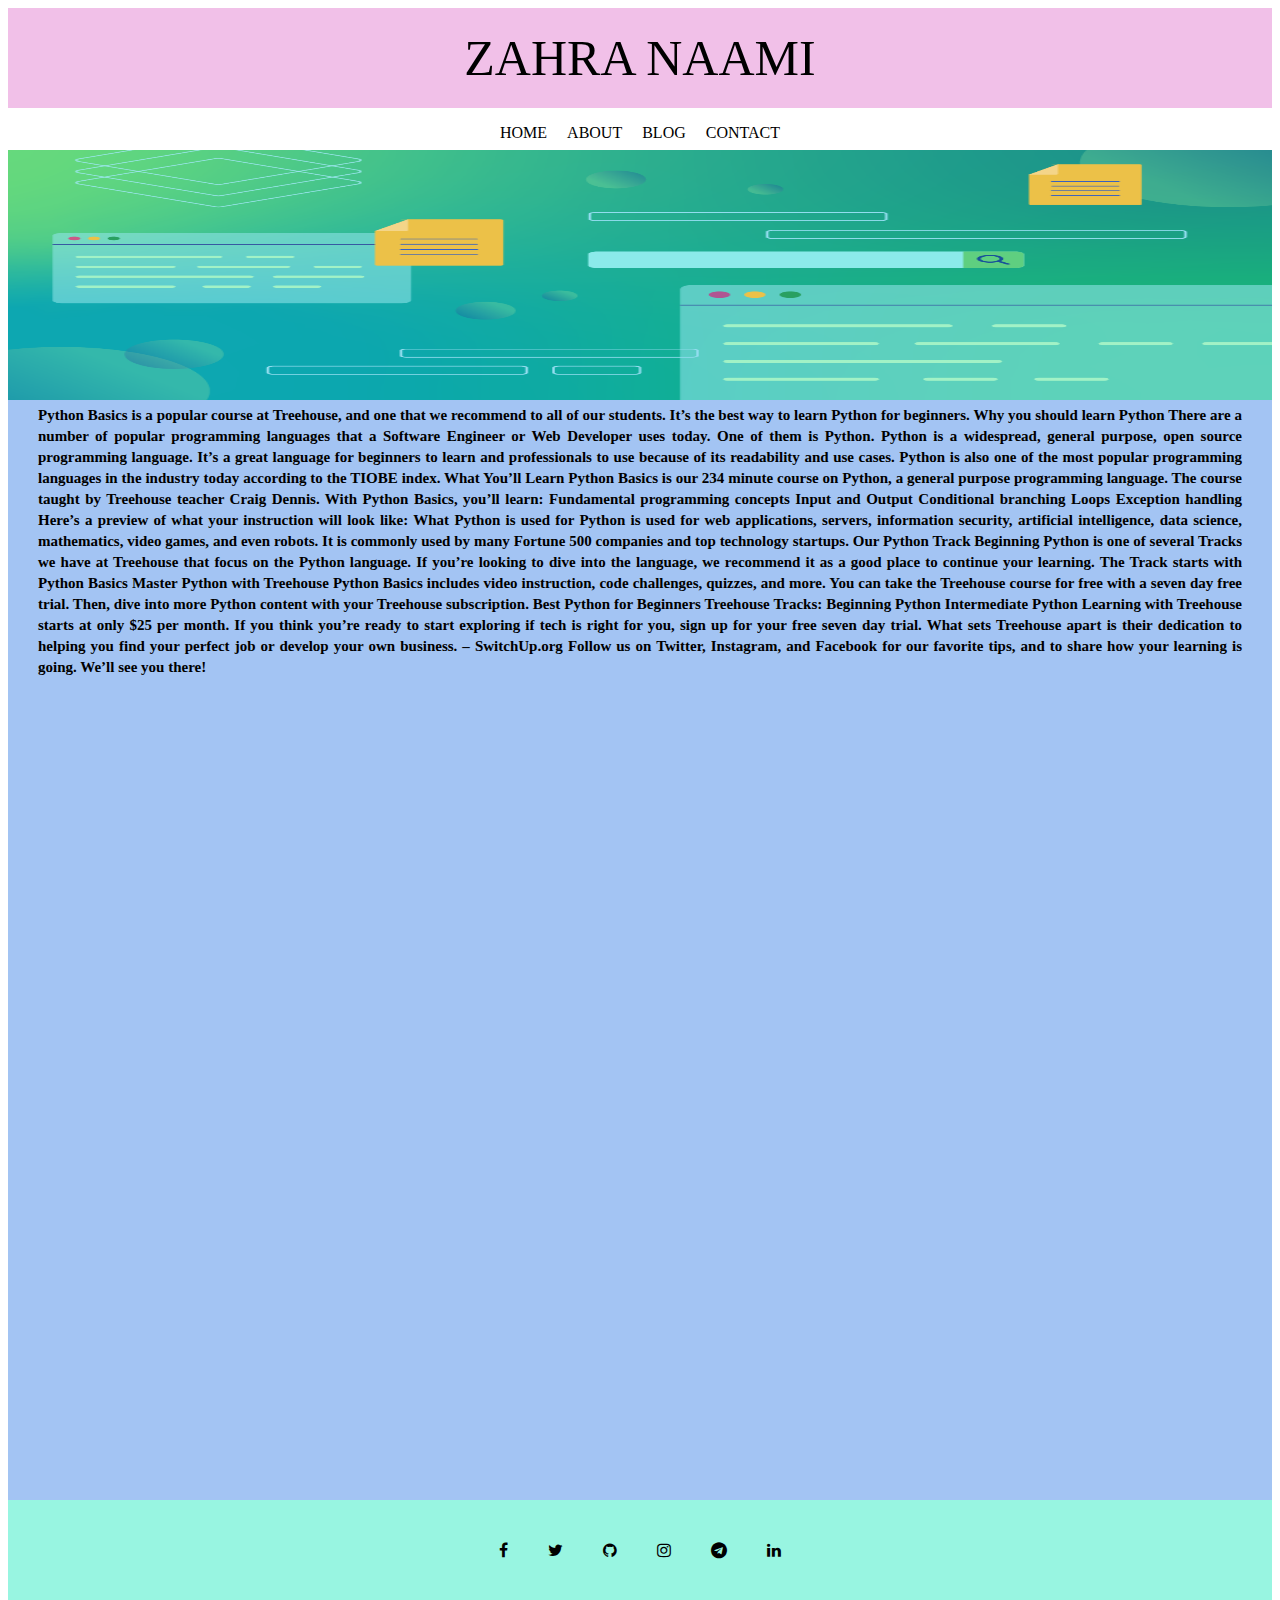
<file: BlogPages/Forthblog.html>
<!DOCTYPE html>
<html>
<head>
    <meta charset='utf-8'>
    <meta http-equiv='X-UA-Compatible' content='IE=edge'>
    <title>firstBlog</title>
    <link rel="stylesheet" href="../Blog.css"> 
    <link rel="stylesheet" href="../MailnLayout.css">   
    <link rel="stylesheet" href="https://cdnjs.cloudflare.com/ajax/libs/font-awesome/4.7.0/css/font-awesome.min.css">
</head>
<body>
<!--LayOut-->
<div class="color-cream middle">
    <h1 class="mainlayoutMyname">
        Zahra Naami
    </h1>
</div>
<!--LayOut-->
<div class=" list middle">
    <ul>
        <li class="change" ><a class="underline" href="Home.html">Home</a></li>
        <li class="change"><a class="underline" href="About.html">About</a></li>
        <li class="change"><a class="underline" href="Blog.html">Blog</a></li>
        <li class="change"><a class="underline" href="contact.html">contact</a></li>
    </ul>
</div>
<!--LayOut-->
<div class="introducing-me-background ">
    <div class="blog">
        <img class="blog" src="../Images/BlogBanner_templates_Concept-3.png" alt="">
    </div>
    <p class="text"> 
        Python Basics is a popular course at Treehouse, and one that we recommend to all of our students. It’s the best way to learn Python for beginners.

        Why you should learn Python
        There are a number of popular programming languages that a Software Engineer or Web Developer uses today. One of them is Python. Python is a widespread, general purpose, open source programming language. It’s a great language for beginners to learn and professionals to use because of its readability and use cases. Python is also one of the most popular programming languages in the industry today according to the TIOBE index.
        
        What You’ll Learn
        Python Basics is our 234 minute course on Python, a general purpose programming language. The course taught by Treehouse teacher Craig Dennis. With Python Basics, you’ll learn:
        
        Fundamental programming concepts
        Input and Output
        Conditional branching
        Loops
        Exception handling
        Here’s a preview of what your instruction will look like:
        
        
        
        What Python is used for 
        Python is used for web applications, servers, information security, artificial intelligence, data science, mathematics, video games, and even robots. It is commonly used by many Fortune 500 companies and top technology startups.
        
        Our Python Track
        Beginning Python is one of several Tracks we have at Treehouse that focus on the Python language. If you’re looking to dive into the language, we recommend it as a good place to continue your learning. The Track starts with Python Basics
        
        Master Python with Treehouse
        Python Basics includes video instruction, code challenges, quizzes, and more. You can take the Treehouse course for free with a seven day free trial. Then, dive into more Python content with your Treehouse subscription. 
        
        Best Python for Beginners Treehouse Tracks:
        
        Beginning Python
        Intermediate Python
        Learning with Treehouse starts at only $25 per month. If you think you’re ready to start exploring if tech is right for you, sign up for your free seven day trial.
        
        What sets Treehouse apart is their dedication to helping you find your perfect job or develop your own business. – SwitchUp.org
        
        Follow us on Twitter, Instagram, and Facebook for our favorite tips, and to share how your learning is going. We’ll see you there!
    </p>
</div>
<!--LayOut-->
<div class="under-introducing-me">  
    <div class="contact-Home">
        <a href="https://facebook.com" class="fa fa-facebook"></a>
        <a href="https://twitter.com" class="fa fa-twitter"></a>
        <a href="https://github.com/Zaranmi/" class="fa fa-github"></a>
        <a href="https://www.instagram.com/zahranaami/" class="fa fa-instagram"></a>
        <a href="https://www.telegram.com/" class="fa fa-telegram"></a>
        <a href="https://www.linkedin.com/" class="fa fa-linkedin"></a>
    </div>
    </div>
    <!--LayOut-->
    
</body>
</html>
</file>
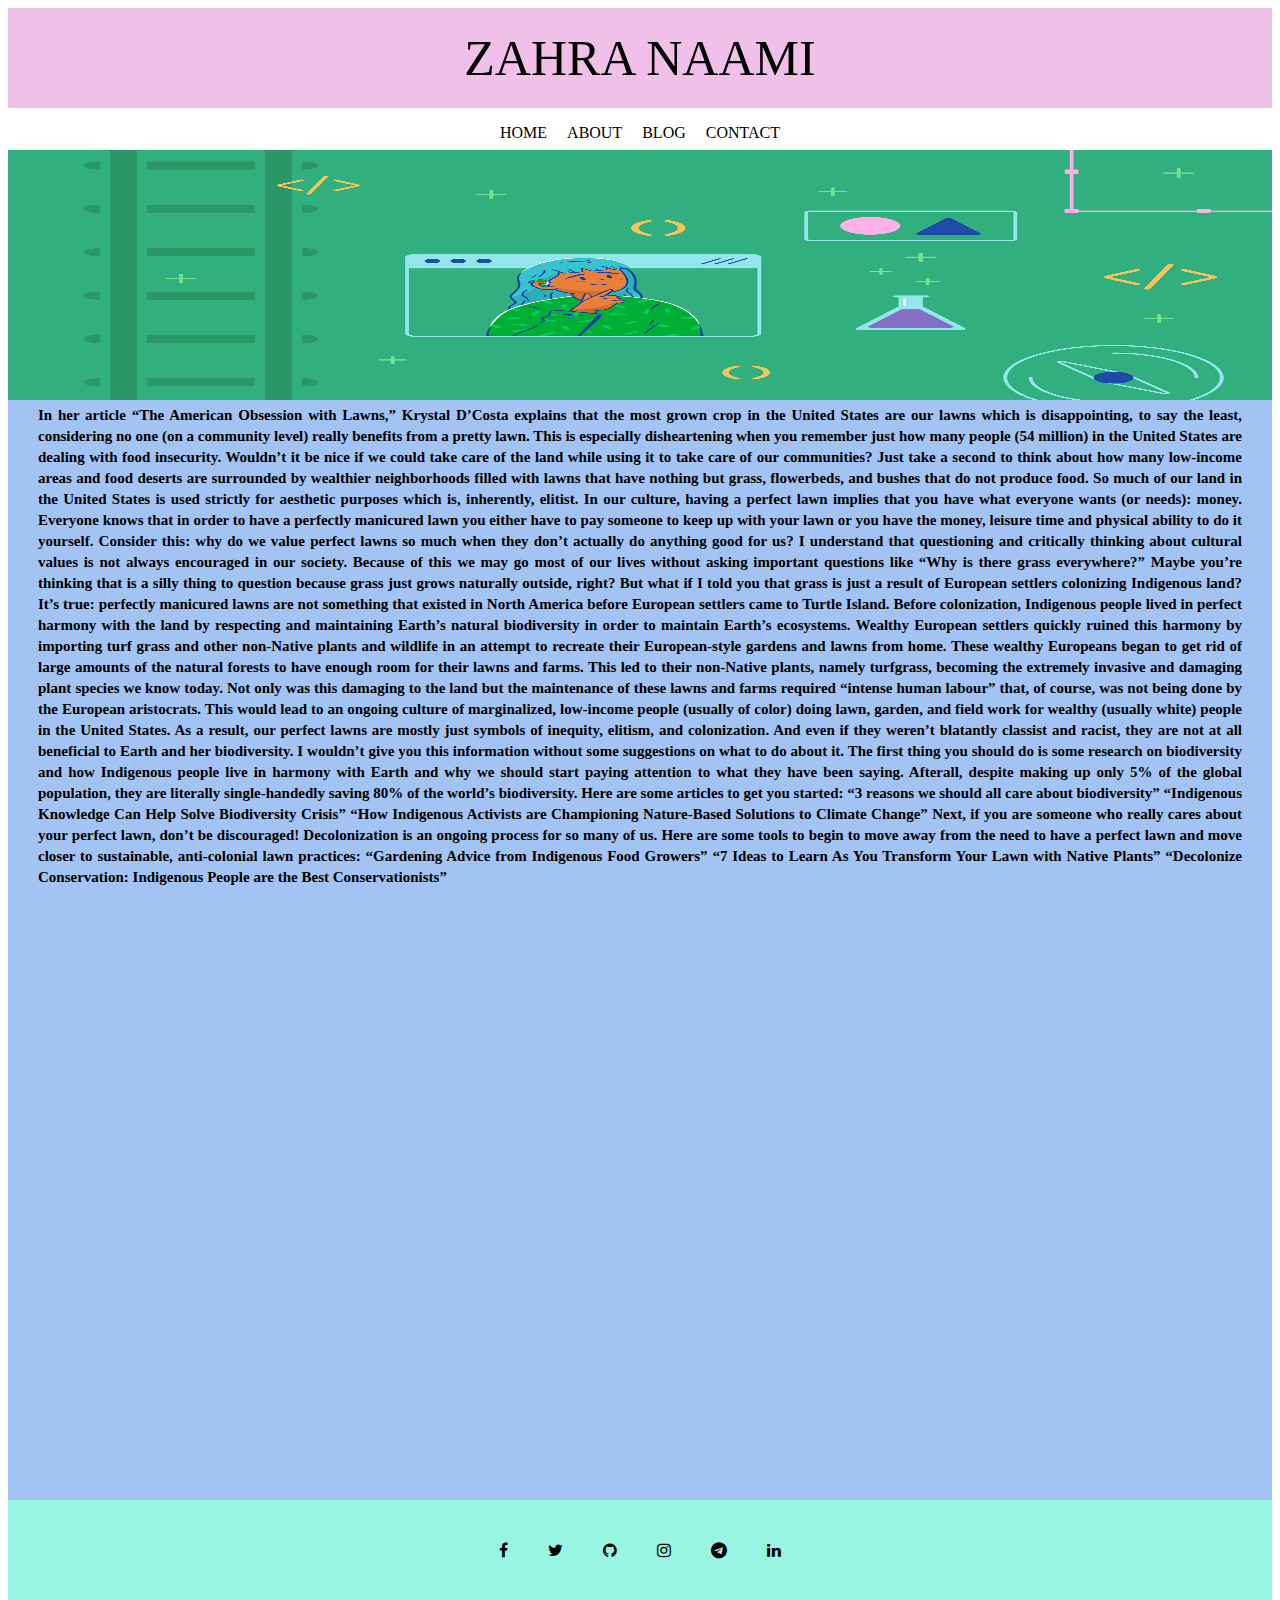
<file: BlogPages/Secondblog.html>
<!DOCTYPE html>
<html>
<head>
    <meta charset='utf-8'>
    <meta http-equiv='X-UA-Compatible' content='IE=edge'>
    <title>firstBlog</title>
    <link rel="stylesheet" href="../Blog.css"> 
    <link rel="stylesheet" href="../MailnLayout.css">   
    <link rel="stylesheet" href="https://cdnjs.cloudflare.com/ajax/libs/font-awesome/4.7.0/css/font-awesome.min.css">
</head>
<body>
<!--LayOut-->
<div class="color-cream middle">
    <h1 class="mainlayoutMyname">
        Zahra Naami
    </h1>
</div>
<!--LayOut-->
<div class=" list middle">
    <ul>
        <li class="change" ><a class="underline" href="Home.html">Home</a></li>
        <li class="change"><a class="underline" href="About.html">About</a></li>
        <li class="change"><a class="underline" href="Blog.html">Blog</a></li>
        <li class="change"><a class="underline" href="contact.html">contact</a></li>
    </ul>
</div>
<!--LayOut-->
<div class="introducing-me-background ">
    <div class="blog">
        <img class="blog" src="../Images/DigitalAds_FoundationsTrack_Blog.png" alt="">
    </div>
    <p class="text"> 
        In her article “The American Obsession with Lawns,” Krystal D’Costa explains that the most grown crop in the United States are our lawns which is disappointing, to say the least, considering no one (on a community level) really benefits from a pretty lawn. This is especially disheartening when you remember just how many people (54 million) in the United States are dealing with food insecurity. Wouldn’t it be nice if we could take care of the land while using it to take care of our communities? Just take a second to think about how many low-income areas and food deserts are surrounded by wealthier neighborhoods filled with lawns that have nothing but grass, flowerbeds, and bushes that do not produce food. 

        So much of our land in the United States is used strictly for aesthetic purposes which is, inherently, elitist. In our culture, having a perfect lawn implies that you have what everyone wants (or needs): money. Everyone knows that in order to have a perfectly manicured lawn you either have to pay someone to keep up with your lawn or you have the money, leisure time and physical ability to do it yourself. Consider this: why do we value perfect lawns so much when they don’t actually do anything good for us? 
        
        I understand that questioning and critically thinking about cultural values is not always encouraged in our society. Because of this we may go most of our lives without asking important questions like “Why is there grass everywhere?” Maybe you’re thinking that is a silly thing to question because grass just grows naturally outside, right? But what if I told you that grass is just a result of European settlers colonizing Indigenous land? It’s true: perfectly manicured lawns are not something that existed in North America before European settlers came to Turtle Island. Before colonization, Indigenous people lived in perfect harmony with the land by respecting and maintaining Earth’s natural biodiversity in order to maintain Earth’s ecosystems. Wealthy European settlers quickly ruined this harmony by importing turf grass and other non-Native plants and wildlife in an attempt to recreate their European-style gardens and lawns from home. These wealthy Europeans began to get rid of large amounts of the natural forests to have enough room for their lawns and farms. This led to their non-Native plants, namely turfgrass, becoming the extremely invasive and damaging plant species we know today. Not only was this damaging to the land but the maintenance of these lawns and farms required “intense human labour” that, of course, was not being done by the European aristocrats. This would lead to an ongoing culture of marginalized, low-income people (usually of color) doing lawn, garden, and field work for wealthy (usually white) people in the United States. As a result, our perfect lawns are mostly just  symbols of inequity, elitism, and colonization. And even if they weren’t blatantly classist and racist, they are not at all beneficial to Earth and her biodiversity.
        I wouldn’t give you this information without some suggestions on what to do about it. The first thing you should do is some research on biodiversity and how Indigenous people live in harmony with Earth and why we should start paying attention to what they have been saying. Afterall, despite making up only 5% of the global population, they are literally single-handedly saving 80% of the world’s biodiversity. Here are some articles to get you started: 

“3 reasons we should all care about biodiversity”

“Indigenous Knowledge Can Help Solve Biodiversity Crisis”

“How Indigenous Activists are Championing Nature-Based Solutions to Climate Change”

Next, if you are someone who really cares about your perfect lawn, don’t be discouraged! Decolonization is an ongoing process for so many of us. Here are some tools to begin to move away from the need to have a perfect lawn and move closer to sustainable, anti-colonial lawn practices:

“Gardening Advice from Indigenous Food Growers”

“7 Ideas to Learn As You Transform Your Lawn with Native Plants”

“Decolonize Conservation: Indigenous People are the Best Conservationists”
    </p>
</div>
<!--LayOut-->
<div class="under-introducing-me">  
    <div class="contact-Home">
        <a href="https://facebook.com" class="fa fa-facebook"></a>
        <a href="https://twitter.com" class="fa fa-twitter"></a>
        <a href="https://github.com/Zaranmi/" class="fa fa-github"></a>
        <a href="https://www.instagram.com/zahranaami/" class="fa fa-instagram"></a>
        <a href="https://www.telegram.com/" class="fa fa-telegram"></a>
        <a href="https://www.linkedin.com/" class="fa fa-linkedin"></a>
    </div>
    </div>
    <!--LayOut-->
    
</body>
</html>
</file>
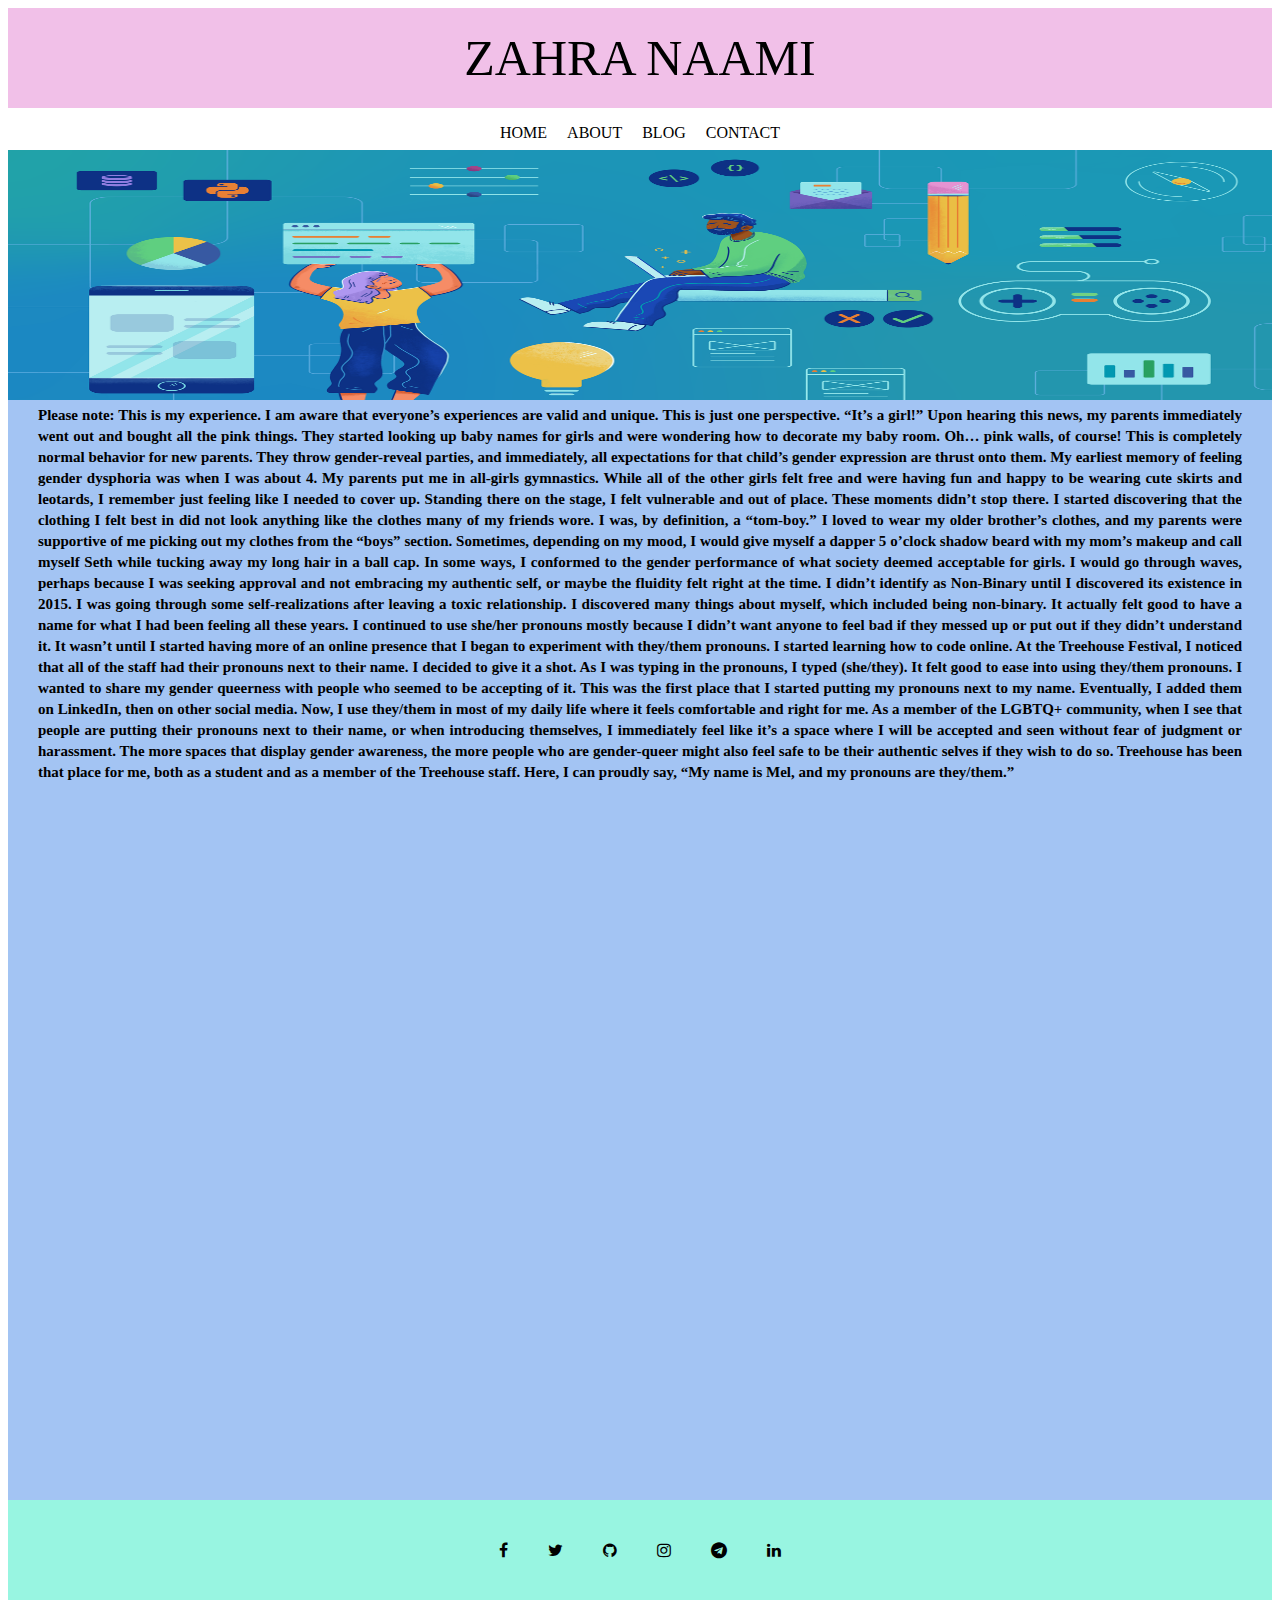
<file: BlogPages/thirdblog.html>
<!DOCTYPE html>
<html>
<head>
    <meta charset='utf-8'>
    <meta http-equiv='X-UA-Compatible' content='IE=edge'>
    <title>firstBlog</title>
    <link rel="stylesheet" href="../Blog.css"> 
    <link rel="stylesheet" href="../MailnLayout.css">    
    <link rel="stylesheet" href="https://cdnjs.cloudflare.com/ajax/libs/font-awesome/4.7.0/css/font-awesome.min.css">
</head>
<body>
<!--LayOut-->
<div class="color-cream middle">
    <h1 class="mainlayoutMyname">
        Zahra Naami
    </h1>
</div>
<!--LayOut-->
<div class=" list middle">
    <ul>
        <li class="change" ><a class="underline" href="Home.html">Home</a></li>
        <li class="change"><a class="underline" href="About.html">About</a></li>
        <li class="change"><a class="underline" href="Blog.html">Blog</a></li>
        <li class="change"><a class="underline" href="contact.html">contact</a></li>
    </ul>
</div>
<!--LayOut-->
<div class="introducing-me-background ">
    <div class="blog">
        <img class="blog" src="../Images/SocialBannerRevamp.png" alt="">
    </div>
    <p class="text"> 
        Please note: This is my experience. I am aware that everyone’s experiences are valid and unique. This is just one perspective.

        “It’s a girl!” Upon hearing this news, my parents immediately went out and bought all the pink things. They started looking up baby names for girls and were wondering how to decorate my baby room. Oh… pink walls, of course! This is completely normal behavior for new parents. They throw gender-reveal parties, and immediately, all expectations for that child’s gender expression are thrust onto them. 
        
        My earliest memory of feeling gender dysphoria was when I was about 4. My parents put me in all-girls gymnastics. While all of the other girls felt free and were having fun and happy to be wearing cute skirts and leotards, I remember just feeling like I needed to cover up. Standing there on the stage, I felt vulnerable and out of place. These moments didn’t stop there. I started discovering that the clothing I felt best in did not look anything like the clothes many of my friends wore. I was, by definition, a “tom-boy.” I loved to wear my older brother’s clothes, and my parents were supportive of me picking out my clothes from the “boys” section. Sometimes, depending on my mood, I would give myself a dapper 5 o’clock shadow beard with my mom’s makeup and call myself Seth while tucking away my long hair in a ball cap.
        
        In some ways, I conformed to the gender performance of what society deemed acceptable for girls. I would go through waves, perhaps because I was seeking approval and not embracing my authentic self, or maybe the fluidity felt right at the time. I didn’t identify as Non-Binary until I discovered its existence in 2015. I was going through some self-realizations after leaving a toxic relationship. I discovered many things about myself, which included being non-binary. It actually felt good to have a name for what I had been feeling all these years. I continued to use she/her pronouns mostly because I didn’t want anyone to feel bad if they messed up or put out if they didn’t understand it. 
        
        It wasn’t until I started having more of an online presence that I began to experiment with they/them pronouns. I started learning how to code online. At the Treehouse Festival, I noticed that all of the staff had their pronouns next to their name. I decided to give it a shot. As I was typing in the pronouns, I typed (she/they). It felt good to ease into using they/them pronouns. I wanted to share my gender queerness with people who seemed to be accepting of it. This was the first place that I started putting my pronouns next to my name. Eventually, I added them on LinkedIn, then on other social media. Now, I use they/them in most of my daily life where it feels comfortable and right for me.
        
        As a member of the LGBTQ+ community, when I see that people are putting their pronouns next to their name, or when introducing themselves, I immediately feel like it’s a space where I will be accepted and seen without fear of judgment or harassment. The more spaces that display gender awareness, the more people who are gender-queer might also feel safe to be their authentic selves if they wish to do so. Treehouse has been that place for me, both as a student and as a member of the Treehouse staff. Here, I can proudly say, “My name is Mel, and my pronouns are they/them.”

    </p>
</div>
<!--LayOut-->
<div class="under-introducing-me">  
    <div class="contact-Home">
        <a href="https://facebook.com" class="fa fa-facebook"></a>
        <a href="https://twitter.com" class="fa fa-twitter"></a>
        <a href="https://github.com/Zaranmi/" class="fa fa-github"></a>
        <a href="https://www.instagram.com/zahranaami/" class="fa fa-instagram"></a>
        <a href="https://www.telegram.com/" class="fa fa-telegram"></a>
        <a href="https://www.linkedin.com/" class="fa fa-linkedin"></a>
    </div>
    </div>
    <!--LayOut-->
    
</body>
</html>
</file>
<file: MailnLayout.css>
div.color-cream{
    background-color: #F1C0E8;
    height: 100px;
    padding: auto;
    
}
.list ul{
    display: flex;
    justify-content: center;
    align-items: center;   
    background-color: white;
    list-style-type: none;
}
ul{
    padding: 0 0 0 0;
}

.list ul li{
    color: black;
    /*border-right: black solid 1px;*/
    text-transform: uppercase;
    font-weight: normal;
    padding-right: 10px;
    padding-left: 10px;
    height: 10px;
    /* position in ja bod! */
    font-family: Avanta Garde;
    
}
.list ul li:active{
    color: white;
    opacity: 0.5;
}
li.change:hover{
    background-color: white;
    opacity: 0.5;
}
div.Layout{
    display: inline-block;  
}
div.middle{
    justify-content: center;
    align-items: center;
    display: flex;      
}
div.middle-introduce{
    display: flex;
    background-color:  white;
    border-radius: 5px;
    width: auto;
}
p.introducing{
    font-size: 20px;
    padding: 5%;
    text-align: justify;
}
div.padding-g{
    padding-top: 30px;
    padding-left: 10px;
    padding-right: 10px;
    margin-left: 10%;
    margin-right: 10%;  
}
h1.mainlayoutMyname{
    font-family: Serif;
    color: black;
    text-transform: uppercase;
    font-size: 50px;
    font-weight: 100;    
}
img.girl{
    width: 250px;   
    
}
div.introducing-me-background{
    background-color: #A3C4F3;
    height: 150vh; 
}
div.under-introducing-me{
    background-color: #98F5E1;
    height: 100px;
    display: flex;
    justify-content: center;
    align-content: center;

}
div.buttonTot{
    display: inline-block;
    justify-content: center;
    display: flex;
    margin-left: auto;
    margin-right: auto;   
}
button{
border: solid 2px #FFCFD2;  
border-radius: 5px; 
background-color: #FFCFD2;
width: 100px;
height: 48px;
margin-left: 10px;
margin-right: 10px;
font-size: 15px;
}
div.contact-Home{
    display: inline-block;
    display: flex;
    flex-direction: row;
    align-items: center;
    justify-content: center;    
}
.fa {
    padding: 20px;
    font-size: 30px;
    text-align: center;
    text-decoration: none;    
} 
.fa:hover {
    opacity: 0.5;
}
.fa-facebook {
    color: black;
    
}
.fa-github {
    color: black;
}
.fa-instagram {
    color: black;
}
.fa-telegram {
    color: black;
}
.fa-linkedin {
    color: black;
}
.fa-twitter {
    color: black;
}
a.underline{
    text-decoration: none;
    color: black;
}
</file>
<file: about.css>
div.about{
    width: 50%;;
}
div.middleabout-up{
    margin-left: auto;
    margin-right: auto;
    margin-top: 0%;
    text-align: center;
    height: fit-content;
}
div.middleabout-middle{
    justify-content: center;
    margin-left: auto;
    margin-right: auto; 
}
p.text1{
    font-size: 50px;
    font-weight: bold;
    color: black;
    margin-left: auto;
    margin-right: auto;
    margin-top: 0px;
    padding-top: 20%;
       
}
p.text2{
    font-size: 23px;
    text-transform: capitalize;
    color: black;
    margin-left: auto;
    margin-right: auto;
    text-align: center
}
div.middleabout-down{
    justify-content: center;
    display: flex;
    margin-left: auto;
    margin-right: auto;

}
button.learn{
    border: solid 2px #f7f5c9;  
    border-radius: 5px; 
    background-color: #f7f5c9;
    width: 100px;
    height: 48px;
    margin-left: 10px;
    margin-right: 10px;
    font-size: 15px;
    padding-right: 15px;
    padding-left: 15px;
}
</file>
<file: BlogLayout.css>
div.Main-div{
    display: flex;
    flex-direction: row;
    justify-items: center;
    align-items: center;
    flex-wrap: wrap;
    margin-left: 10%;/*in bas avaz she*/
    margin-right: auto;    
}

/* New CSS */
@import url('https://fonts.googleapis.com/css?family=Merriweather|Open+Sans');

.container{
  display: flex;
  justify-content: center;
  padding: 20px;
  padding-top: 40px;
}

.square:hover {
    -webkit-transform: translate(20px, -10px);
    -ms-transform: translate(10px, -10px);
    transform: translate(10px, -10px);
    -webkit-box-shadow: 0 20px 40px rgba(0, 0, 0, 0.08);
    box-shadow: 0 20px 40px rgba(0, 0, 0, 0.08);
     }


.square{
  width: 250px;
  height: 300px;
  background: white;
  border-radius: 4px;
  box-shadow: 0px 20px 50px #D9DBDF;
  -webkit-transition: all 0.3s ease;
  -o-transition: all 0.3s ease;
  transition: all 0.3s ease; 
}

.mask{
  clip: rect(0px, 460px, 220px, 0px);
  border-radius: 4px;
  position: absolute;
}

img{
  width: 250px;
  height: 130px;
  }

.h1-1{
  margin: auto;
  text-align: left;
  margin-top: 170px;
  padding-left: 20px;
  font-family: 'Merriweather', serif;
  font-size: 20px;
}
.h1-2{
  margin: auto;
  text-align: left;
  margin-top: 170px;
  padding-left: 20px;
  font-family: 'Merriweather', serif;
  font-size: 14.5px;
}
.h1-3{
  margin: auto;
  text-align: left;
  margin-top: 170px;
  padding-left: 20px;
  font-family: 'Merriweather', serif;
  font-size: 19px;
}
.h1-4{
  margin: auto;
  text-align: left;
  margin-top: 170px;
  padding-left: 20px;
  font-family: 'Merriweather', serif;
  font-size: 19px;
}
p{
 text-align: justify; 
 padding-left: 30px;
 padding-right: 30px;
 font-family: 'Open Sans', sans-serif;
 font-size: 12px;
 color: #C8C8C8;
 line-height: 18px;
}

.button {
    background-color: #3EDD84;
    color: white;
    width: 90px;
    padding: 10px 18px;
    border-radius: 3px;
    text-align: center;
    text-decoration: none;
    display: block;
    margin-top: 20px;
    margin-left: 30px;
    margin-right: 70px;
    font-size: 12px;
    cursor: pointer;
    font-family: 'merriweather';}
</file>
<file: ContactLayout.css>
/* Style inputs with type="text", select elements and textareas */
input[type=text], select, textarea {
    width: 90%; /* Full width */
    padding: 15px; /* Some padding */ 
    border: 1px solid #ccc; /* Gray border */
    border-radius: 4px; /* Rounded borders */
    box-sizing: border-box; /* Make sure that padding and width stays in place */
    margin-top: 6px; /* Add a top margin */
    margin-bottom: 16px; /* Bottom margin */
    resize: vertical /* Allow the user to vertically resize the textarea (not horizontally) */
}
  
  /* Style the submit button with a specific background color etc */
input[type=submit] {
    background-color: #a2b189;
    color: white;
    padding: 12px 20px;
    border: none;
    border-radius: 4px;
    cursor: pointer;
    margin-right: 5px;
    margin-left: 5px;
    width: 80px;
}
input[type=reset] {
    background-color: #a2b189;
    color: white;
    padding: 12px 20px;
    border: none;
    border-radius: 4px;
    cursor: pointer;
    margin-right: 5px;
    margin-left: 5px;
    width: 80px;
}
  
  /* When moving the mouse over the submit button, add a darker green color */
input[type=submit]:hover {
    background-color: #b9c4a5;
}
  
  /* Add a background color and some padding around the form */
.container {
    border-radius: 5px;    
    padding: 20px;
    justify-content: center;
    display: flex;
    margin-left: auto;
    margin-right: auto;
    width: 70%;
}
form.contact{
    width: 100%;
    background-color: #f7f5c9;
    margin-left: auto;
    margin-right: auto;   
}
div.form{
    border-radius: 5px;    
    padding-left: 25px;
    padding-right: 25px;
    padding-bottom: 5px;
    padding-top: 5px;
}
div.middle{
    justify-content: center;
    display: flex;
    margin: auto;
}
select{
    background-color: white;
}
</file>
<file: Blog.css>
div.blog{
    width: 100%;
    height: 250px;
} 
img.blog{
    width: 100% ;
    height: 100%;
}
p.text{
    font-size: 15px;
    text-align: justify;
    line-height: 1.4;
    font-weight: bold;
    margin-right: 30px;
    margin-left: 30px;
    margin-top: 5px;
}
</file>
